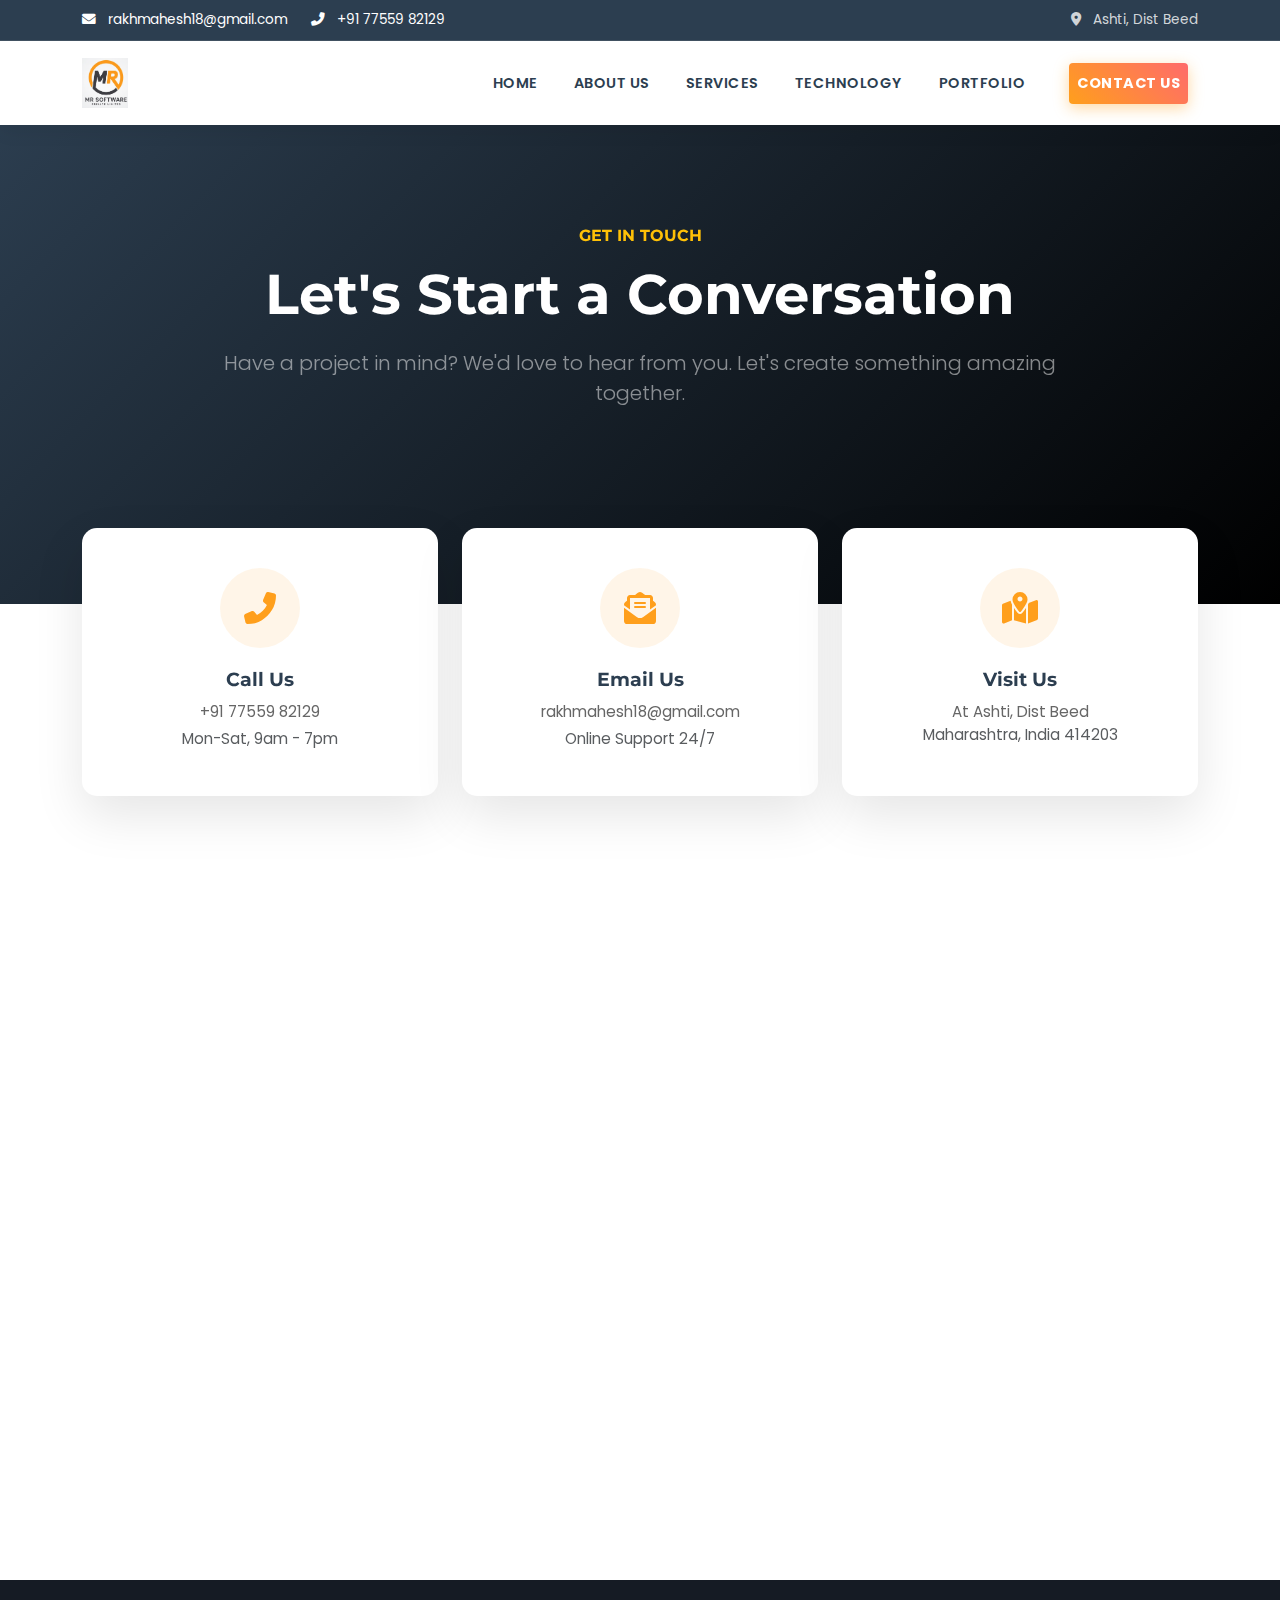
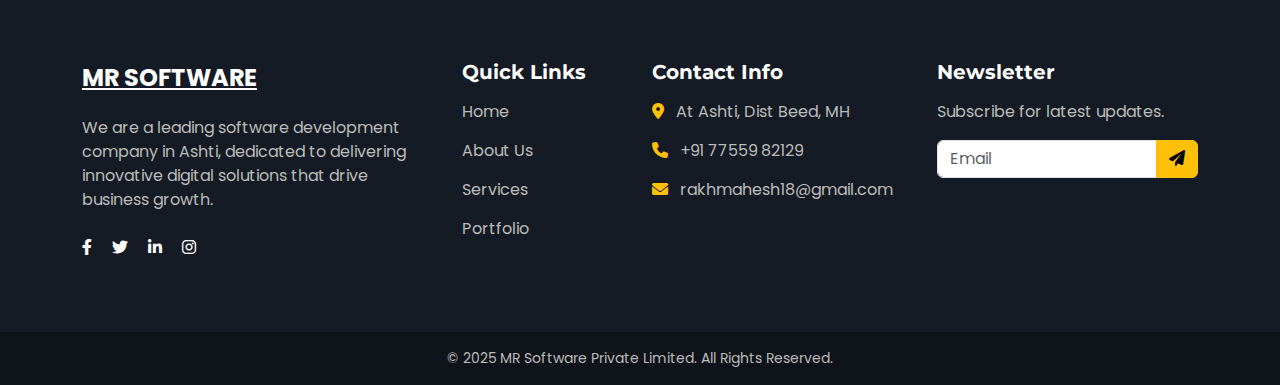
<file: contact.html>
<!DOCTYPE html>
<html lang="en">
<head>
    <meta charset="UTF-8">
    <meta name="viewport" content="width=device-width, initial-scale=1.0">
    <title>Contact | MR Software</title>
    
    <link href="https://cdn.jsdelivr.net/npm/bootstrap@5.3.0/dist/css/bootstrap.min.css" rel="stylesheet">
    <link rel="stylesheet" href="https://cdnjs.cloudflare.com/ajax/libs/font-awesome/6.0.0/css/all.min.css">
    <link href="https://fonts.googleapis.com/css2?family=Montserrat:wght@400;600;700;800&family=Poppins:wght@300;400;600&display=swap" rel="stylesheet">
    <link href="https://unpkg.com/aos@2.3.1/dist/aos.css" rel="stylesheet">
    <link rel="stylesheet" href="style.css">
</head>
<body>

    <div class="header-wrapper">
        <div class="top-info-bar">
            <div class="container d-flex justify-content-between">
                <div>
                    <a href="mailto:rakhmahesh18@gmail.com"><i class="fas fa-envelope me-2"></i> rakhmahesh18@gmail.com</a>
                    <a href="tel:+917755982129"><i class="fas fa-phone-alt me-2"></i> +91 77559 82129</a>
                </div>
                <div class="d-none d-md-block">
                    <span><i class="fas fa-map-marker-alt me-2"></i> Ashti, Dist Beed</span>
                </div>
            </div>
        </div>

        <nav class="navbar navbar-expand-lg">
            <div class="container">
                <a class="navbar-brand" href="index.html">
                    <img src="logo.png" alt="MR Software">
                </a>
                <button class="navbar-toggler" type="button" data-bs-toggle="collapse" data-bs-target="#mainNav">
                    <span class="navbar-toggler-icon"></span>
                </button>
                <div class="collapse navbar-collapse" id="mainNav">
                    <ul class="navbar-nav ms-auto align-items-center">
                        <li class="nav-item"><a class="nav-link" href="index.html">Home</a></li>
                        <li class="nav-item"><a class="nav-link" href="about.html">About Us</a></li>
                        <li class="nav-item"><a class="nav-link" href="services.html">Services</a></li>
                        <li class="nav-item"><a class="nav-link" href="technology.html">Technology</a></li>
                        <li class="nav-item"><a class="nav-link" href="portfolio.html">Portfolio</a></li>
                        <li class="nav-item ms-lg-3">
                            <a href="contact.html" class="nav-link active btn-nav-cta">Contact Us</a>
                        </li>
                    </ul>
                </div>
            </div>
        </nav>
    </div>

    <section class="contact-hero-bg">
        <div class="container" data-aos="fade-down">
            <h6 class="text-warning text-uppercase letter-spacing-2 mb-3">Get in Touch</h6>
            <h1 class="hero-big-title">Let's Start a Conversation</h1>
            <p class="lead text-white-50 w-75 mx-auto">Have a project in mind? We'd love to hear from you. Let's create something amazing together.</p>
        </div>
    </section>

    <div class="floating-cards-container">
        <div class="container">
            <div class="row g-4">
                <div class="col-md-4" data-aos="fade-up" data-aos-delay="100">
                    <div class="info-card-3d">
                        <div class="ic-icon"><i class="fas fa-phone-alt"></i></div>
                        <h4 class="ic-title">Call Us</h4>
                        <p class="ic-text mb-1"><a href="tel:+917755982129">+91 77559 82129</a></p>
                        <p class="ic-text text-muted small">Mon-Sat, 9am - 7pm</p>
                    </div>
                </div>
                <div class="col-md-4" data-aos="fade-up" data-aos-delay="200">
                    <div class="info-card-3d">
                        <div class="ic-icon"><i class="fas fa-envelope-open-text"></i></div>
                        <h4 class="ic-title">Email Us</h4>
                        <p class="ic-text mb-1"><a href="mailto:rakhmahesh18@gmail.com">rakhmahesh18@gmail.com</a></p>
                        <p class="ic-text text-muted small">Online Support 24/7</p>
                    </div>
                </div>
                <div class="col-md-4" data-aos="fade-up" data-aos-delay="300">
                    <div class="info-card-3d">
                        <div class="ic-icon"><i class="fas fa-map-marked-alt"></i></div>
                        <h4 class="ic-title">Visit Us</h4>
                        <p class="ic-text">At Ashti, Dist Beed</p>
                        <p class="ic-text text-muted small">Maharashtra, India 414203</p>
                    </div>
                </div>
            </div>
        </div>
    </div>

    <section class="form-section">
        <div class="container">
            <div class="row g-5 align-items-center">
                
                <div class="col-lg-6" data-aos="fade-right">
                    <div class="modern-form">
                        <h3 class="fw-bold mb-2">Send Message</h3>
                        <p class="text-muted mb-4">Fill out the form and our team will get back to you within 24 hours.</p>
                        
                        <form>
                            <div class="row g-3">
                                <div class="col-md-6">
                                    <div class="form-floating">
                                        <input type="text" class="form-control" id="name" placeholder="Your Name">
                                        <label for="name">Your Name</label>
                                    </div>
                                </div>
                                <div class="col-md-6">
                                    <div class="form-floating">
                                        <input type="email" class="form-control" id="email" placeholder="name@example.com">
                                        <label for="email">Email Address</label>
                                    </div>
                                </div>
                                <div class="col-12">
                                    <div class="form-floating">
                                        <input type="text" class="form-control" id="subject" placeholder="Subject">
                                        <label for="subject">Subject</label>
                                    </div>
                                </div>
                                <div class="col-12">
                                    <div class="form-floating">
                                        <textarea class="form-control" placeholder="Leave a comment here" id="message" style="height: 150px"></textarea>
                                        <label for="message">Your Message</label>
                                    </div>
                                </div>
                                <div class="col-12">
                                    <button type="submit" class="btn btn-submit-pro">Send Message <i class="fas fa-paper-plane ms-2"></i></button>
                                </div>
                            </div>
                        </form>
                    </div>
                </div>

                <div class="col-lg-6" data-aos="fade-left">
                    <div class="map-wrapper">
                        <iframe 
                            src="https://maps.google.com/maps?q=Ashti,+Beed,+Maharashtra&t=&z=13&ie=UTF8&iwloc=&output=embed" 
                            width="100%" 
                            height="510px" 
                            style="border:0;" 
                            allowfullscreen="" 
                            loading="lazy">
                        </iframe>
                        
                        <div class="map-overlay-card">
                            <h6 class="fw-bold mb-1"><i class="fas fa-building text-warning me-2"></i> MR Software HQ</h6>
                            <p class="mb-0 small text-muted">Ashti, Maharashtra</p>
                        </div>
                    </div>
                </div>

            </div>
        </div>
    </section>

    <footer>
        <div class="container pb-5">
            <div class="row">
                <div class="col-lg-4 mb-4">
                    <a href="#" class="footer-logo">MR SOFTWARE</a>
                    <p>We are a leading software development company in Ashti, dedicated to delivering innovative digital solutions that drive business growth.</p>
                    <div class="mt-4">
                        <a href="#" class="text-white me-3"><i class="fab fa-facebook-f"></i></a>
                        <a href="#" class="text-white me-3"><i class="fab fa-twitter"></i></a>
                        <a href="#" class="text-white me-3"><i class="fab fa-linkedin-in"></i></a>
                        <a href="#" class="text-white"><i class="fab fa-instagram"></i></a>
                    </div>
                </div>
                <div class="col-lg-2 col-md-6 mb-4">
                    <h5 class="text-white mb-3">Quick Links</h5>
                    <ul class="list-unstyled footer-links">
                        <li><a href="index.html">Home</a></li>
                        <li><a href="about.html">About Us</a></li>
                        <li><a href="services.html">Services</a></li>
                        <li><a href="portfolio.html">Portfolio</a></li>
                    </ul>
                </div>
                <div class="col-lg-3 col-md-6 mb-4">
                    <h5 class="text-white mb-3">Contact Info</h5>
                    <ul class="list-unstyled footer-links">
                        <li><i class="fas fa-map-marker-alt text-warning me-2"></i> At Ashti, Dist Beed, MH</li>
                        <li><i class="fas fa-phone text-warning me-2"></i> +91 77559 82129</li>
                        <li><i class="fas fa-envelope text-warning me-2"></i> rakhmahesh18@gmail.com</li>
                    </ul>
                </div>
                <div class="col-lg-3 col-md-6 mb-4">
                    <h5 class="text-white mb-3">Newsletter</h5>
                    <p>Subscribe for latest updates.</p>
                    <div class="input-group">
                        <input type="text" class="form-control" placeholder="Email">
                        <button class="btn btn-warning"><i class="fas fa-paper-plane"></i></button>
                    </div>
                </div>
            </div>
        </div>
        <div class="py-3 text-center" style="background: #0f131a;">
            <p class="mb-0 small">© 2025 MR Software Private Limited. All Rights Reserved.</p>
        </div>
    </footer>

    <script src="https://cdn.jsdelivr.net/npm/bootstrap@5.3.0/dist/js/bootstrap.bundle.min.js"></script>
    <script src="https://unpkg.com/aos@2.3.1/dist/aos.js"></script>
    <script>
        AOS.init({ duration: 1000, once: true });
    </script>
</body>
</html>
</file>
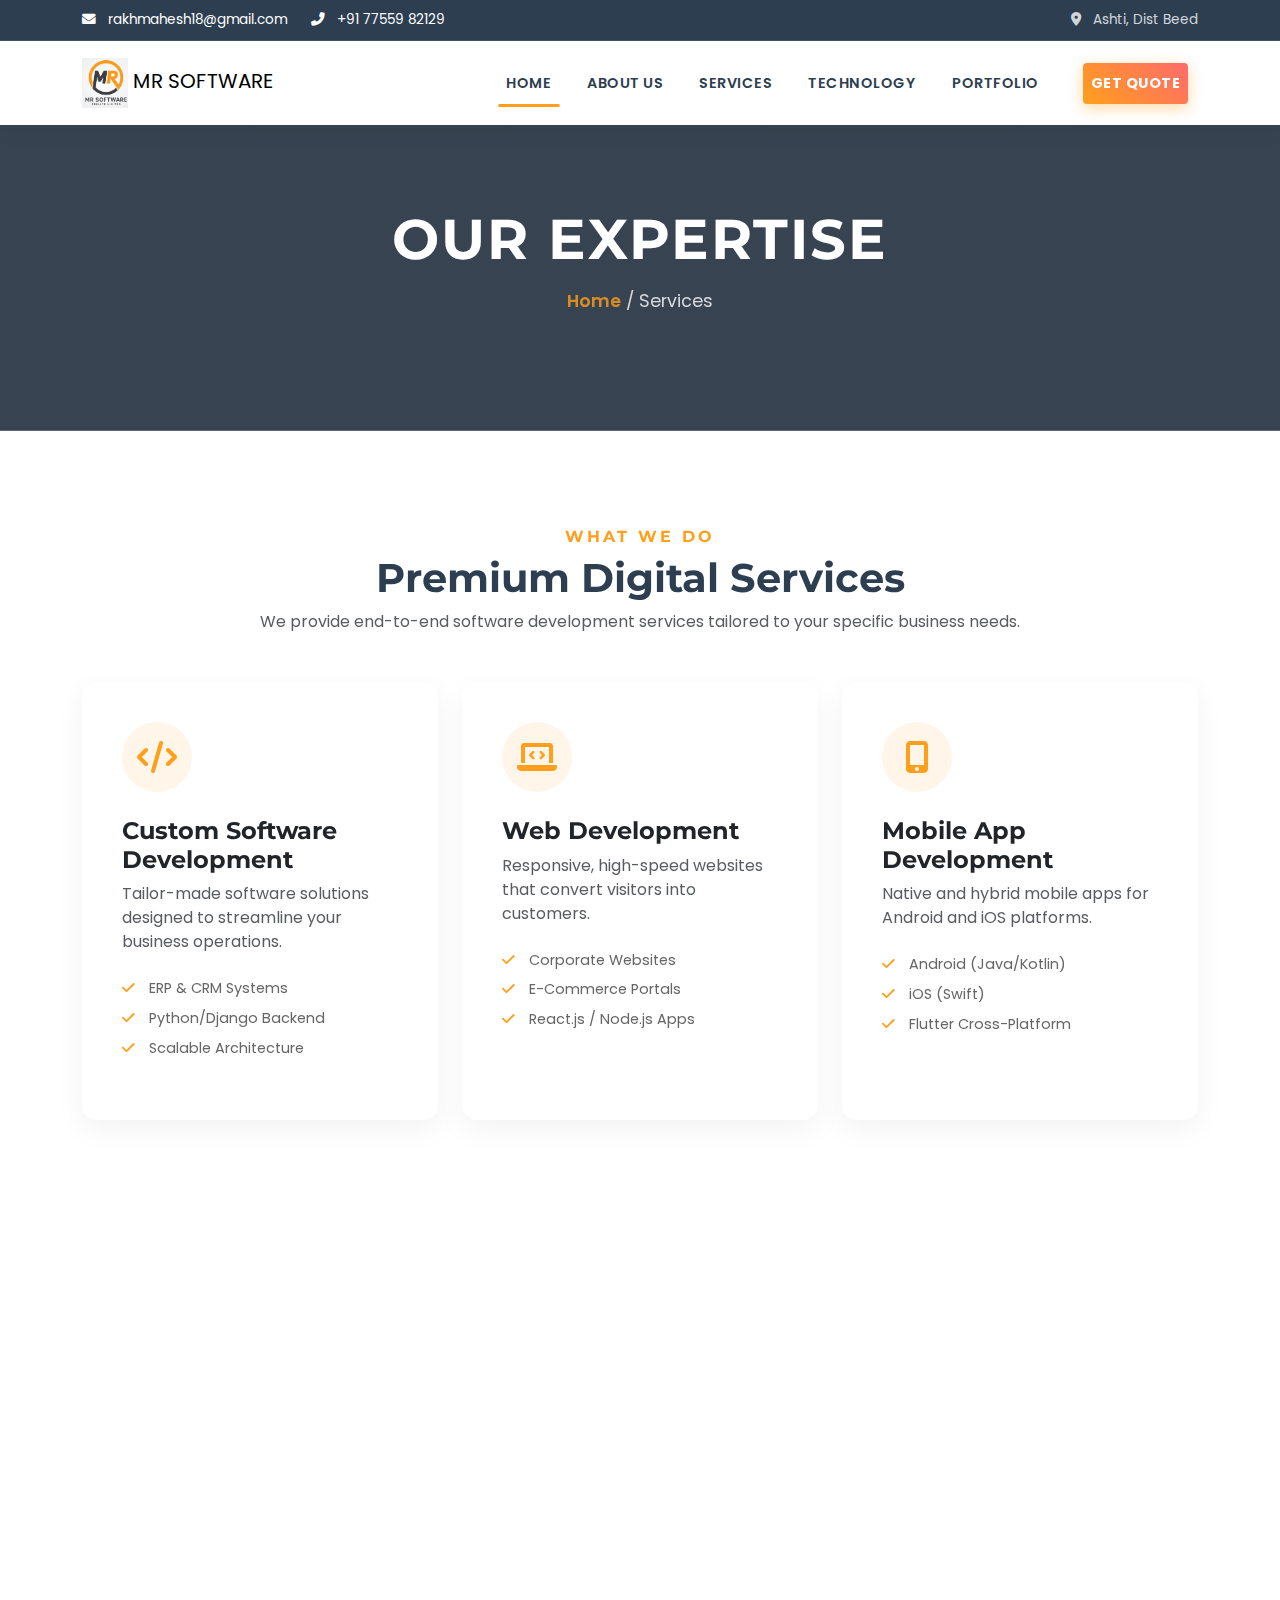
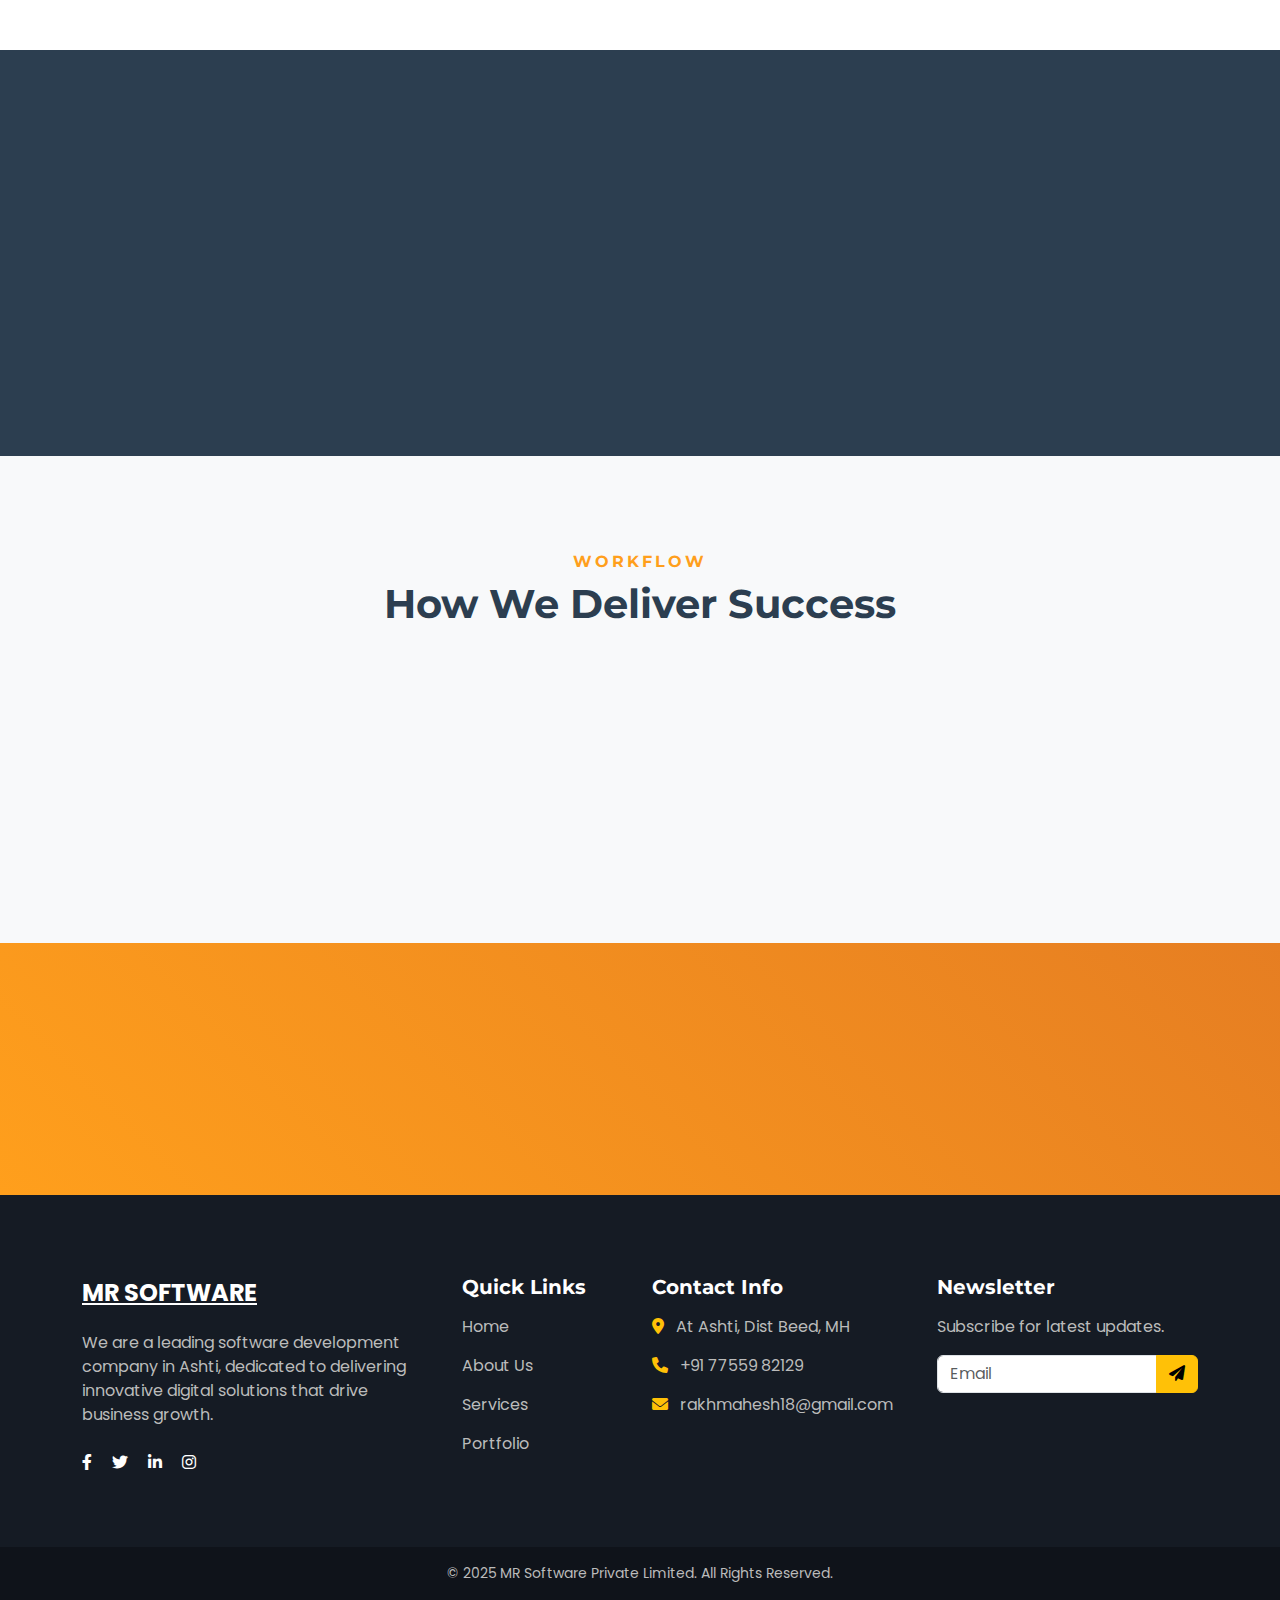
<file: services.html>
<!DOCTYPE html>
<html lang="en">
<head>
    <meta charset="UTF-8">
    <meta name="viewport" content="width=device-width, initial-scale=1.0">
    <title>Our Services | MR Software Private Limited</title>
    
    <link href="https://cdn.jsdelivr.net/npm/bootstrap@5.3.0/dist/css/bootstrap.min.css" rel="stylesheet">
    <link rel="stylesheet" href="https://cdnjs.cloudflare.com/ajax/libs/font-awesome/6.0.0/css/all.min.css">
    <link href="https://fonts.googleapis.com/css2?family=Montserrat:wght@400;600;700;800&family=Poppins:wght@300;400;600&display=swap" rel="stylesheet">
    <link href="https://unpkg.com/aos@2.3.1/dist/aos.css" rel="stylesheet">

    <link rel="stylesheet" href="style.css">
</head>
<body>

    <div class="header-wrapper">
        <div class="top-info-bar">
            <div class="container d-flex justify-content-between">
                <div>
                    <a href="mailto:rakhmahesh18@gmail.com"><i class="fas fa-envelope me-2"></i> rakhmahesh18@gmail.com</a>
                    <a href="tel:+917755982129"><i class="fas fa-phone-alt me-2"></i> +91 77559 82129</a>
                </div>
                <div class="d-none d-md-block">
                    <span><i class="fas fa-map-marker-alt me-2"></i> Ashti, Dist Beed</span>
                </div>
            </div>
        </div>

        <nav class="navbar navbar-expand-lg">
            <div class="container">
                <a class="navbar-brand" href="index.html">
                    <img src="logo.png" alt="MR Software">
                    <span class="brand-text">MR SOFTWARE</span>
                </a>
                <button class="navbar-toggler" type="button" data-bs-toggle="collapse" data-bs-target="#mainNav">
                    <span class="navbar-toggler-icon"></span>
                </button>
                <div class="collapse navbar-collapse" id="mainNav">
                    <ul class="navbar-nav ms-auto align-items-center">
                        <li class="nav-item"><a class="nav-link active" href="index.html">Home</a></li>
                        <li class="nav-item"><a class="nav-link" href="about.html">About Us</a></li>
                        <li class="nav-item"><a class="nav-link" href="services.html">Services</a></li>
                        <li class="nav-item"><a class="nav-link" href="technology.html">Technology</a></li>
                        <li class="nav-item"><a class="nav-link" href="portfolio.html">Portfolio</a></li>
                        <li class="nav-item ms-lg-3">
                            <a href="contact.html" class="nav-link btn-nav-cta">Get Quote</a>
                        </li>
                    </ul>
                </div>
            </div>
        </nav>
    </div>
    <section class="service-hero">
        <div class="container" data-aos="fade-up">
            <h1 class="page-title">Our Expertise</h1>
            <p class="breadcrumb-custom"><a href="index.html">Home</a> / Services</p>
        </div>
    </section>

    <section class="py-5">
        <div class="container py-5">
            <div class="text-center mb-5 section-header" data-aos="fade-up">
                <h6>What We Do</h6>
                <h2>Premium Digital Services</h2>
                <p class="text-muted w-75 mx-auto">We provide end-to-end software development services tailored to your specific business needs.</p>
            </div>

            <div class="row g-4">
                
                <div class="col-lg-4 col-md-6" data-aos="fade-up" data-aos-delay="100">
                    <div class="service-detail-card">
                        <div class="s-icon"><i class="fas fa-code"></i></div>
                        <h4>Custom Software Development</h4>
                        <p class="text-muted mb-4">Tailor-made software solutions designed to streamline your business operations.</p>
                        <ul class="list-unstyled s-features">
                            <li><i class="fas fa-check"></i> ERP & CRM Systems</li>
                            <li><i class="fas fa-check"></i> Python/Django Backend</li>
                            <li><i class="fas fa-check"></i> Scalable Architecture</li>
                        </ul>
                    </div>
                </div>

                <div class="col-lg-4 col-md-6" data-aos="fade-up" data-aos-delay="200">
                    <div class="service-detail-card">
                        <div class="s-icon"><i class="fas fa-laptop-code"></i></div>
                        <h4>Web Development</h4>
                        <p class="text-muted mb-4">Responsive, high-speed websites that convert visitors into customers.</p>
                        <ul class="list-unstyled s-features">
                            <li><i class="fas fa-check"></i> Corporate Websites</li>
                            <li><i class="fas fa-check"></i> E-Commerce Portals</li>
                            <li><i class="fas fa-check"></i> React.js / Node.js Apps</li>
                        </ul>
                    </div>
                </div>

                <div class="col-lg-4 col-md-6" data-aos="fade-up" data-aos-delay="300">
                    <div class="service-detail-card">
                        <div class="s-icon"><i class="fas fa-mobile-alt"></i></div>
                        <h4>Mobile App Development</h4>
                        <p class="text-muted mb-4">Native and hybrid mobile apps for Android and iOS platforms.</p>
                        <ul class="list-unstyled s-features">
                            <li><i class="fas fa-check"></i> Android (Java/Kotlin)</li>
                            <li><i class="fas fa-check"></i> iOS (Swift)</li>
                            <li><i class="fas fa-check"></i> Flutter Cross-Platform</li>
                        </ul>
                    </div>
                </div>

                <div class="col-lg-4 col-md-6" data-aos="fade-up" data-aos-delay="400">
                    <div class="service-detail-card">
                        <div class="s-icon"><i class="fas fa-bullhorn"></i></div>
                        <h4>Digital Marketing</h4>
                        <p class="text-muted mb-4">Strategic marketing campaigns to boost your brand visibility online.</p>
                        <ul class="list-unstyled s-features">
                            <li><i class="fas fa-check"></i> SEO Optimization</li>
                            <li><i class="fas fa-check"></i> Social Media Management</li>
                            <li><i class="fas fa-check"></i> Google Ads</li>
                        </ul>
                    </div>
                </div>

                <div class="col-lg-4 col-md-6" data-aos="fade-up" data-aos-delay="500">
                    <div class="service-detail-card">
                        <div class="s-icon"><i class="fas fa-server"></i></div>
                        <h4>Cloud & DevOps</h4>
                        <p class="text-muted mb-4">Secure cloud hosting and infrastructure management.</p>
                        <ul class="list-unstyled s-features">
                            <li><i class="fas fa-check"></i> AWS / Azure Setup</li>
                            <li><i class="fas fa-check"></i> Database Management</li>
                            <li><i class="fas fa-check"></i> CI/CD Pipelines</li>
                        </ul>
                    </div>
                </div>

                <div class="col-lg-4 col-md-6" data-aos="fade-up" data-aos-delay="600">
                    <div class="service-detail-card">
                        <div class="s-icon"><i class="fas fa-paint-brush"></i></div>
                        <h4>UI/UX Design</h4>
                        <p class="text-muted mb-4">Creating intuitive and beautiful interfaces for maximum user engagement.</p>
                        <ul class="list-unstyled s-features">
                            <li><i class="fas fa-check"></i> Wireframing & Prototyping</li>
                            <li><i class="fas fa-check"></i> Mobile App Design</li>
                            <li><i class="fas fa-check"></i> User Research</li>
                        </ul>
                    </div>
                </div>

            </div>
        </div>
    </section>

    <section class="industries-section py-5">
        <div class="container py-4">
            <div class="text-center mb-5" data-aos="fade-up">
                <h6 class="text-warning text-uppercase fw-bold letter-spacing-2">Versatility</h6>
                <h2 class="fw-bold">Industries We Serve</h2>
            </div>
            
            <div class="row g-4 justify-content-center">
                <div class="col-6 col-md-3" data-aos="zoom-in">
                    <div class="ind-box">
                        <i class="fas fa-hospital ind-icon"></i>
                        <h5>Healthcare</h5>
                    </div>
                </div>
                <div class="col-6 col-md-3" data-aos="zoom-in" data-aos-delay="100">
                    <div class="ind-box">
                        <i class="fas fa-graduation-cap ind-icon"></i>
                        <h5>Education</h5>
                    </div>
                </div>
                <div class="col-6 col-md-3" data-aos="zoom-in" data-aos-delay="200">
                    <div class="ind-box">
                        <i class="fas fa-shopping-bag ind-icon"></i>
                        <h5>E-Commerce</h5>
                    </div>
                </div>
                <div class="col-6 col-md-3" data-aos="zoom-in" data-aos-delay="300">
                    <div class="ind-box">
                        <i class="fas fa-building ind-icon"></i>
                        <h5>Real Estate</h5>
                    </div>
                </div>
            </div>
        </div>
    </section>

    <section class="py-5 bg-light">
        <div class="container py-5">
            <div class="text-center mb-5 section-header">
                <h6>Workflow</h6>
                <h2>How We Deliver Success</h2>
            </div>

            <div class="row process-wrapper">
                <div class="col-md-3 process-step" data-aos="fade-up">
                    <span class="step-count">01</span>
                    <div class="process-content">
                        <h5>Discover</h5>
                        <p class="text-muted small">We analyze your requirements and understand your business goals.</p>
                    </div>
                </div>
                <div class="col-md-3 process-step" data-aos="fade-up" data-aos-delay="100">
                    <span class="step-count">02</span>
                    <div class="process-content">
                        <h5>Design</h5>
                        <p class="text-muted small">We create visual prototypes and architectural blueprints.</p>
                    </div>
                </div>
                <div class="col-md-3 process-step" data-aos="fade-up" data-aos-delay="200">
                    <span class="step-count">03</span>
                    <div class="process-content">
                        <h5>Develop</h5>
                        <p class="text-muted small">Our experts code the solution using the latest technologies.</p>
                    </div>
                </div>
                <div class="col-md-3 process-step" data-aos="fade-up" data-aos-delay="300">
                    <span class="step-count">04</span>
                    <div class="process-content">
                        <h5>Deploy</h5>
                        <p class="text-muted small">We launch your product and provide ongoing support.</p>
                    </div>
                </div>
            </div>
        </div>
    </section>

    <section class="py-5" style="background: linear-gradient(45deg, #ff9f1c, #e67e22); color: white;">
        <div class="container text-center" data-aos="zoom-in">
            <h2 class="fw-bold mb-3">Have a Project in Mind?</h2>
            <p class="lead mb-4">Let's discuss how we can help your business grow with technology.</p>
            <a href="index.html#contact" class="btn btn-light btn-lg px-5 text-warning fw-bold">Get a Free Quote</a>
        </div>
    </section>

    <footer>
        <div class="container pb-5">
            <div class="row">
                <div class="col-lg-4 mb-4">
                    <a href="#" class="footer-logo">MR SOFTWARE</a>
                    <p>We are a leading software development company in Ashti, dedicated to delivering innovative digital solutions that drive business growth.</p>
                    <div class="mt-4">
                        <a href="#" class="text-white me-3"><i class="fab fa-facebook-f"></i></a>
                        <a href="#" class="text-white me-3"><i class="fab fa-twitter"></i></a>
                        <a href="#" class="text-white me-3"><i class="fab fa-linkedin-in"></i></a>
                        <a href="#" class="text-white"><i class="fab fa-instagram"></i></a>
                    </div>
                </div>
                <div class="col-lg-2 col-md-6 mb-4">
                    <h5 class="text-white mb-3">Quick Links</h5>
                    <ul class="list-unstyled footer-links">
                        <li><a href="index.html">Home</a></li>
                        <li><a href="about.html">About Us</a></li>
                        <li><a href="services.html">Services</a></li>
                        <li><a href="index.html#portfolio">Portfolio</a></li>
                    </ul>
                </div>
                <div class="col-lg-3 col-md-6 mb-4">
                    <h5 class="text-white mb-3">Contact Info</h5>
                    <ul class="list-unstyled footer-links">
                        <li><i class="fas fa-map-marker-alt text-warning me-2"></i> At Ashti, Dist Beed, MH</li>
                        <li><i class="fas fa-phone text-warning me-2"></i> +91 77559 82129</li>
                        <li><i class="fas fa-envelope text-warning me-2"></i> rakhmahesh18@gmail.com</li>
                    </ul>
                </div>
                <div class="col-lg-3 col-md-6 mb-4">
                    <h5 class="text-white mb-3">Newsletter</h5>
                    <p>Subscribe for latest updates.</p>
                    <div class="input-group">
                        <input type="text" class="form-control" placeholder="Email">
                        <button class="btn btn-warning"><i class="fas fa-paper-plane"></i></button>
                    </div>
                </div>
            </div>
        </div>
        <div class="py-3 text-center" style="background: #0f131a;">
            <p class="mb-0 small">&copy; 2025 MR Software Private Limited. All Rights Reserved.</p>
        </div>
    </footer>

    <script src="https://cdn.jsdelivr.net/npm/bootstrap@5.3.0/dist/js/bootstrap.bundle.min.js"></script>
    <script src="https://unpkg.com/aos@2.3.1/dist/aos.js"></script>
    <script>
        AOS.init({ duration: 1000, once: true });
    </script>
</body>
</html>
</file>
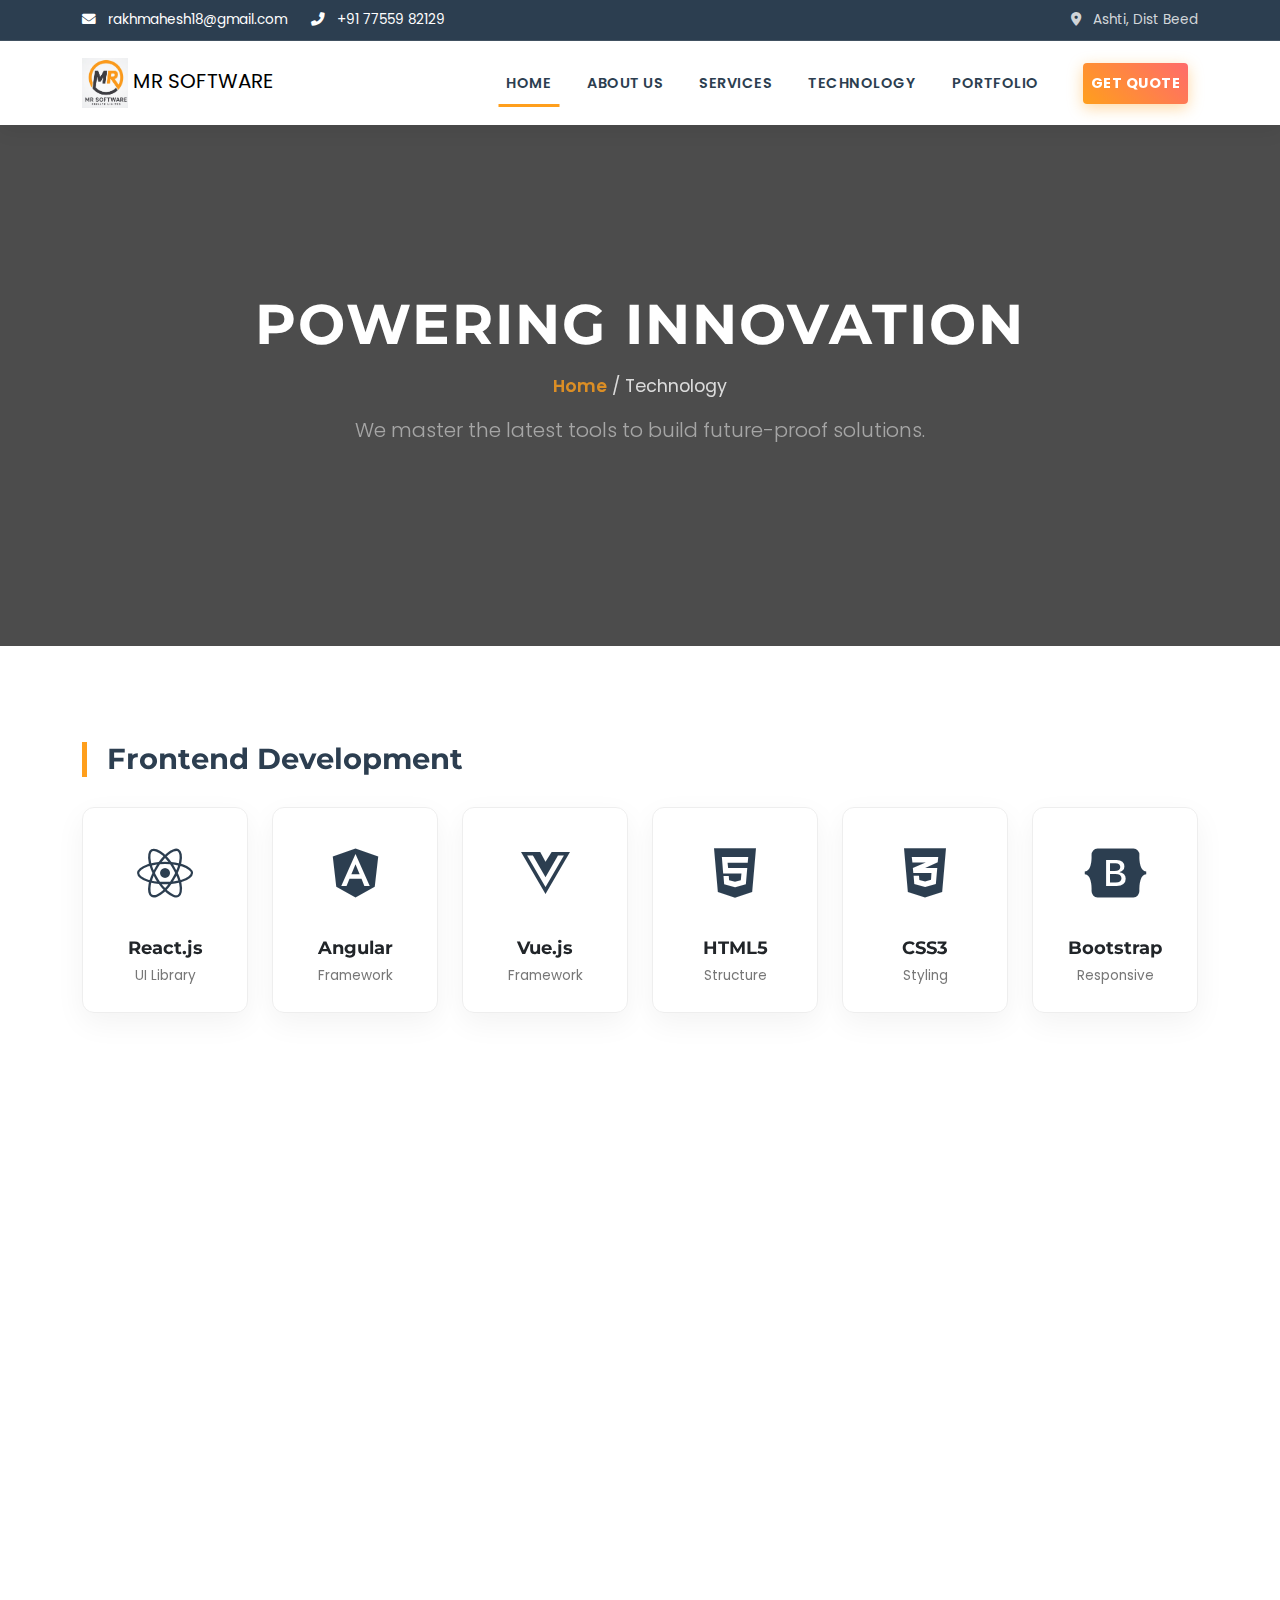
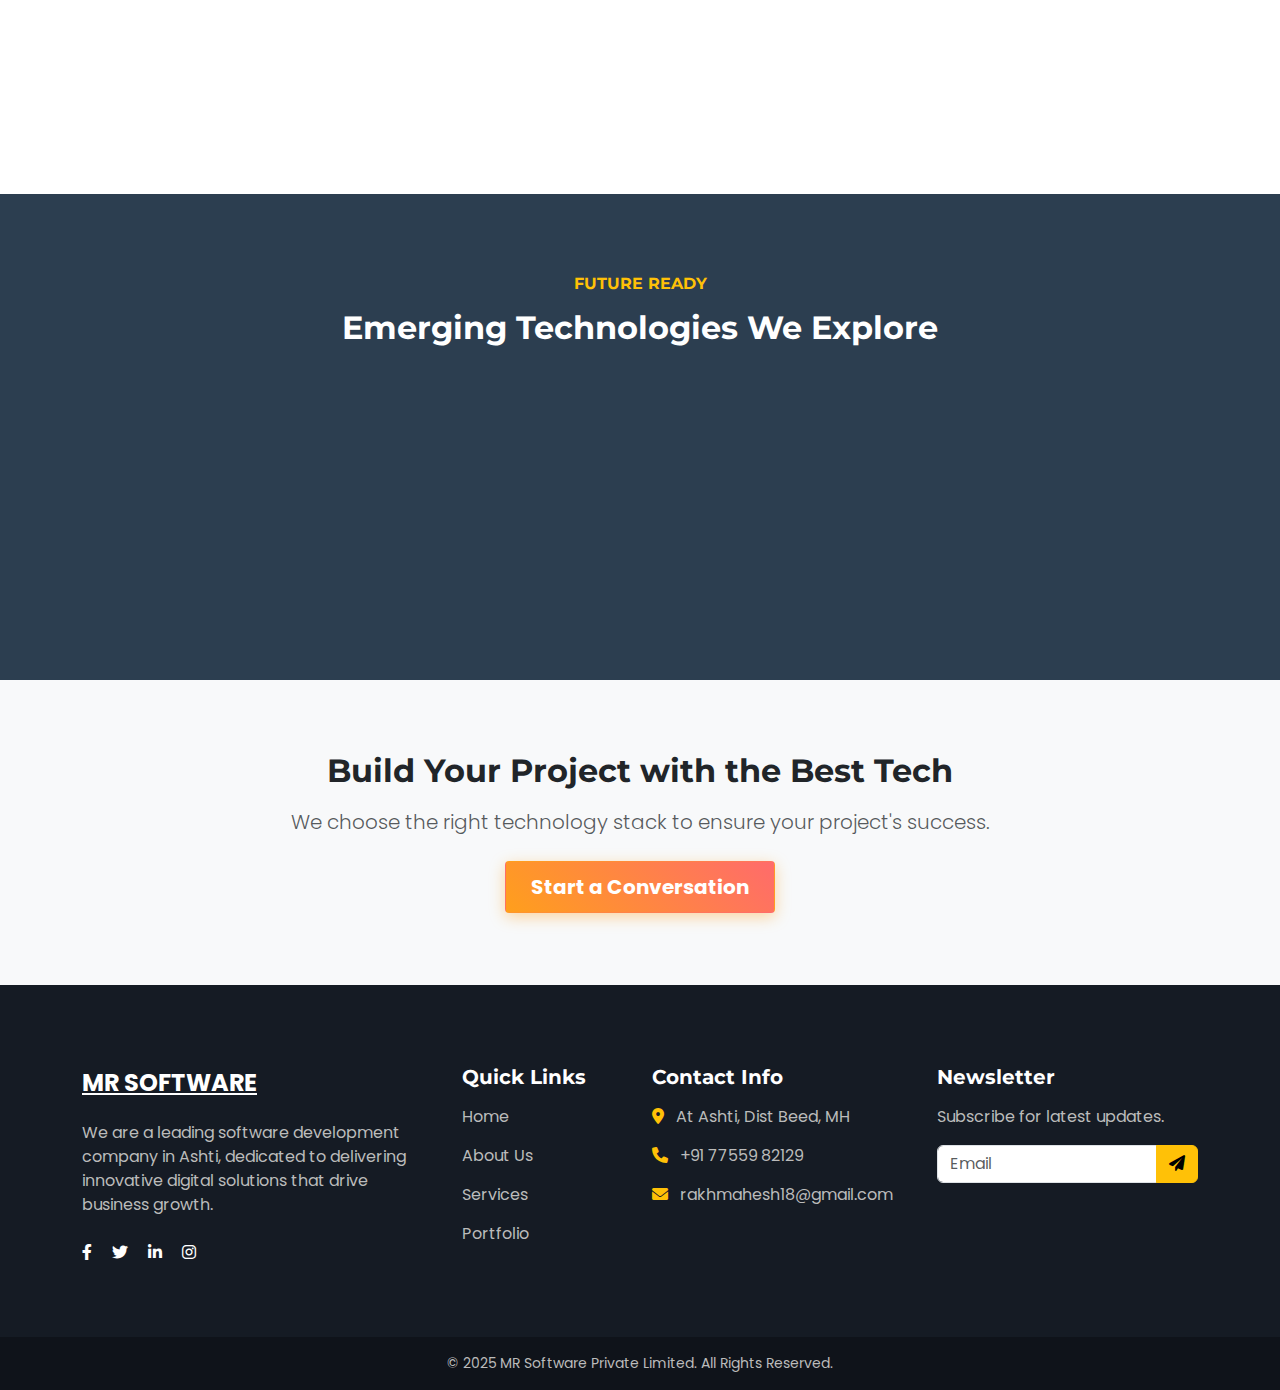
<file: technology.html>
<!DOCTYPE html>
<html lang="en">
<head>
    <meta charset="UTF-8">
    <meta name="viewport" content="width=device-width, initial-scale=1.0">
    <title>Technology Stack | MR Software Private Limited</title>
    
    <link href="https://cdn.jsdelivr.net/npm/bootstrap@5.3.0/dist/css/bootstrap.min.css" rel="stylesheet">
    <link rel="stylesheet" href="https://cdnjs.cloudflare.com/ajax/libs/font-awesome/6.0.0/css/all.min.css">
    <link href="https://fonts.googleapis.com/css2?family=Montserrat:wght@400;600;700;800&family=Poppins:wght@300;400;600&display=swap" rel="stylesheet">
    <link href="https://unpkg.com/aos@2.3.1/dist/aos.css" rel="stylesheet">

    <link rel="stylesheet" href="style.css">
</head>
<body>

    <div class="header-wrapper">
        <div class="top-info-bar">
            <div class="container d-flex justify-content-between">
                <div>
                    <a href="mailto:rakhmahesh18@gmail.com"><i class="fas fa-envelope me-2"></i> rakhmahesh18@gmail.com</a>
                    <a href="tel:+917755982129"><i class="fas fa-phone-alt me-2"></i> +91 77559 82129</a>
                </div>
                <div class="d-none d-md-block">
                    <span><i class="fas fa-map-marker-alt me-2"></i> Ashti, Dist Beed</span>
                </div>
            </div>
        </div>

        <nav class="navbar navbar-expand-lg">
            <div class="container">
                <a class="navbar-brand" href="index.html">
                    <img src="logo.png" alt="MR Software">
                    <span class="brand-text">MR SOFTWARE</span>
                </a>
                <button class="navbar-toggler" type="button" data-bs-toggle="collapse" data-bs-target="#mainNav">
                    <span class="navbar-toggler-icon"></span>
                </button>
                <div class="collapse navbar-collapse" id="mainNav">
                    <ul class="navbar-nav ms-auto align-items-center">
                        <li class="nav-item"><a class="nav-link active" href="index.html">Home</a></li>
                        <li class="nav-item"><a class="nav-link" href="about.html">About Us</a></li>
                        <li class="nav-item"><a class="nav-link" href="services.html">Services</a></li>
                        <li class="nav-item"><a class="nav-link" href="technology.html">Technology</a></li>
                        <li class="nav-item"><a class="nav-link" href="portfolio.html">Portfolio</a></li>
                        <li class="nav-item ms-lg-3">
                            <a href="contact.html" class="nav-link btn-nav-cta">Get Quote</a>
                        </li>
                    </ul>
                </div>
            </div>
        </nav>
    </div>

    <section class="tech-hero">
        <div class="container" data-aos="zoom-in">
            <h1 class="page-title">Powering Innovation</h1>
            <p class="breadcrumb-custom"><a href="index.html">Home</a> / Technology</p>
            <p class="lead mt-3 text-white-50">We master the latest tools to build future-proof solutions.</p>
        </div>
    </section>

    <section class="py-5">
        <div class="container py-5">
            
            <div class="mb-5" data-aos="fade-up">
                <h3 class="tech-category-title">Frontend Development</h3>
                <div class="row g-4">
                    <div class="col-6 col-md-3 col-lg-2">
                        <div class="tech-card-pro">
                            <div class="tech-logo"><i class="fab fa-react"></i></div>
                            <h5>React.js</h5>
                            <span>UI Library</span>
                        </div>
                    </div>
                    <div class="col-6 col-md-3 col-lg-2">
                        <div class="tech-card-pro">
                            <div class="tech-logo"><i class="fab fa-angular"></i></div>
                            <h5>Angular</h5>
                            <span>Framework</span>
                        </div>
                    </div>
                    <div class="col-6 col-md-3 col-lg-2">
                        <div class="tech-card-pro">
                            <div class="tech-logo"><i class="fab fa-vuejs"></i></div>
                            <h5>Vue.js</h5>
                            <span>Framework</span>
                        </div>
                    </div>
                    <div class="col-6 col-md-3 col-lg-2">
                        <div class="tech-card-pro">
                            <div class="tech-logo"><i class="fab fa-html5"></i></div>
                            <h5>HTML5</h5>
                            <span>Structure</span>
                        </div>
                    </div>
                    <div class="col-6 col-md-3 col-lg-2">
                        <div class="tech-card-pro">
                            <div class="tech-logo"><i class="fab fa-css3-alt"></i></div>
                            <h5>CSS3</h5>
                            <span>Styling</span>
                        </div>
                    </div>
                    <div class="col-6 col-md-3 col-lg-2">
                        <div class="tech-card-pro">
                            <div class="tech-logo"><i class="fab fa-bootstrap"></i></div>
                            <h5>Bootstrap</h5>
                            <span>Responsive</span>
                        </div>
                    </div>
                </div>
            </div>

            <div class="mb-5" data-aos="fade-up">
                <h3 class="tech-category-title">Backend & Database</h3>
                <div class="row g-4">
                    <div class="col-6 col-md-3 col-lg-2">
                        <div class="tech-card-pro">
                            <div class="tech-logo"><i class="fab fa-python"></i></div>
                            <h5>Python</h5>
                            <span>Django/Flask</span>
                        </div>
                    </div>
                    <div class="col-6 col-md-3 col-lg-2">
                        <div class="tech-card-pro">
                            <div class="tech-logo"><i class="fab fa-node-js"></i></div>
                            <h5>Node.js</h5>
                            <span>Runtime</span>
                        </div>
                    </div>
                    <div class="col-6 col-md-3 col-lg-2">
                        <div class="tech-card-pro">
                            <div class="tech-logo"><i class="fab fa-php"></i></div>
                            <h5>PHP</h5>
                            <span>Laravel</span>
                        </div>
                    </div>
                    <div class="col-6 col-md-3 col-lg-2">
                        <div class="tech-card-pro">
                            <div class="tech-logo"><i class="fas fa-database"></i></div>
                            <h5>MySQL</h5>
                            <span>RDBMS</span>
                        </div>
                    </div>
                    <div class="col-6 col-md-3 col-lg-2">
                        <div class="tech-card-pro">
                            <div class="tech-logo"><i class="fas fa-leaf"></i></div>
                            <h5>MongoDB</h5>
                            <span>NoSQL</span>
                        </div>
                    </div>
                    <div class="col-6 col-md-3 col-lg-2">
                        <div class="tech-card-pro">
                            <div class="tech-logo"><i class="fas fa-server"></i></div>
                            <h5>PostgreSQL</h5>
                            <span>Advanced SQL</span>
                        </div>
                    </div>
                </div>
            </div>

            <div class="mb-5" data-aos="fade-up">
                <h3 class="tech-category-title">Mobile & Cloud</h3>
                <div class="row g-4">
                    <div class="col-6 col-md-3 col-lg-2">
                        <div class="tech-card-pro">
                            <div class="tech-logo"><i class="fab fa-android"></i></div>
                            <h5>Android</h5>
                            <span>Kotlin/Java</span>
                        </div>
                    </div>
                    <div class="col-6 col-md-3 col-lg-2">
                        <div class="tech-card-pro">
                            <div class="tech-logo"><i class="fab fa-apple"></i></div>
                            <h5>iOS</h5>
                            <span>Swift</span>
                        </div>
                    </div>
                    <div class="col-6 col-md-3 col-lg-2">
                        <div class="tech-card-pro">
                            <div class="tech-logo"><i class="fas fa-mobile-alt"></i></div>
                            <h5>Flutter</h5>
                            <span>Cross-Platform</span>
                        </div>
                    </div>
                    <div class="col-6 col-md-3 col-lg-2">
                        <div class="tech-card-pro">
                            <div class="tech-logo"><i class="fab fa-aws"></i></div>
                            <h5>AWS</h5>
                            <span>Cloud</span>
                        </div>
                    </div>
                    <div class="col-6 col-md-3 col-lg-2">
                        <div class="tech-card-pro">
                            <div class="tech-logo"><i class="fab fa-google"></i></div>
                            <h5>Firebase</h5>
                            <span>Backend</span>
                        </div>
                    </div>
                    <div class="col-6 col-md-3 col-lg-2">
                        <div class="tech-card-pro">
                            <div class="tech-logo"><i class="fab fa-docker"></i></div>
                            <h5>Docker</h5>
                            <span>DevOps</span>
                        </div>
                    </div>
                </div>
            </div>

        </div>
    </section>

    <section class="innovation-strip">
        <div class="container text-center">
            <h6 class="text-warning text-uppercase mb-3">Future Ready</h6>
            <h2 class="mb-5">Emerging Technologies We Explore</h2>
            
            <div class="row g-4 justify-content-center">
                <div class="col-md-4">
                    <div class="inn-box" data-aos="zoom-in">
                        <i class="fas fa-brain fa-3x text-warning mb-3"></i>
                        <h4>AI & ML</h4>
                        <p class="text-white-50 small mb-0">Integrating Artificial Intelligence for smarter business automation.</p>
                    </div>
                </div>
                <div class="col-md-4">
                    <div class="inn-box" data-aos="zoom-in" data-aos-delay="100">
                        <i class="fas fa-link fa-3x text-warning mb-3"></i>
                        <h4>Blockchain</h4>
                        <p class="text-white-50 small mb-0">Secure, decentralized solutions for finance and supply chain.</p>
                    </div>
                </div>
                <div class="col-md-4">
                    <div class="inn-box" data-aos="zoom-in" data-aos-delay="200">
                        <i class="fas fa-wifi fa-3x text-warning mb-3"></i>
                        <h4>IoT</h4>
                        <p class="text-white-50 small mb-0">Connecting devices to create smart ecosystems.</p>
                    </div>
                </div>
            </div>
        </div>
    </section>

    <section class="py-5 bg-light">
        <div class="container py-4 text-center">
            <h2 class="fw-bold mb-3">Build Your Project with the Best Tech</h2>
            <p class="lead text-muted mb-4">We choose the right technology stack to ensure your project's success.</p>
            <a href="index.html#contact" class="btn btn-nav-cta btn-lg">Start a Conversation</a>
        </div>
    </section>

    <footer>
        <div class="container pb-5">
            <div class="row">
                <div class="col-lg-4 mb-4">
                    <a href="#" class="footer-logo">MR SOFTWARE</a>
                    <p>We are a leading software development company in Ashti, dedicated to delivering innovative digital solutions that drive business growth.</p>
                    <div class="mt-4">
                        <a href="#" class="text-white me-3"><i class="fab fa-facebook-f"></i></a>
                        <a href="#" class="text-white me-3"><i class="fab fa-twitter"></i></a>
                        <a href="#" class="text-white me-3"><i class="fab fa-linkedin-in"></i></a>
                        <a href="#" class="text-white"><i class="fab fa-instagram"></i></a>
                    </div>
                </div>
                <div class="col-lg-2 col-md-6 mb-4">
                    <h5 class="text-white mb-3">Quick Links</h5>
                    <ul class="list-unstyled footer-links">
                        <li><a href="index.html">Home</a></li>
                        <li><a href="about.html">About Us</a></li>
                        <li><a href="services.html">Services</a></li>
                        <li><a href="index.html#portfolio">Portfolio</a></li>
                    </ul>
                </div>
                <div class="col-lg-3 col-md-6 mb-4">
                    <h5 class="text-white mb-3">Contact Info</h5>
                    <ul class="list-unstyled footer-links">
                        <li><i class="fas fa-map-marker-alt text-warning me-2"></i> At Ashti, Dist Beed, MH</li>
                        <li><i class="fas fa-phone text-warning me-2"></i> +91 77559 82129</li>
                        <li><i class="fas fa-envelope text-warning me-2"></i> rakhmahesh18@gmail.com</li>
                    </ul>
                </div>
                <div class="col-lg-3 col-md-6 mb-4">
                    <h5 class="text-white mb-3">Newsletter</h5>
                    <p>Subscribe for latest updates.</p>
                    <div class="input-group">
                        <input type="text" class="form-control" placeholder="Email">
                        <button class="btn btn-warning"><i class="fas fa-paper-plane"></i></button>
                    </div>
                </div>
            </div>
        </div>
        <div class="py-3 text-center" style="background: #0f131a;">
            <p class="mb-0 small">&copy; 2025 MR Software Private Limited. All Rights Reserved.</p>
        </div>
    </footer>

    <script src="https://cdn.jsdelivr.net/npm/bootstrap@5.3.0/dist/js/bootstrap.bundle.min.js"></script>
    <script src="https://unpkg.com/aos@2.3.1/dist/aos.js"></script>
    <script>
        AOS.init({ duration: 1000, once: true });
    </script>
</body>
</html>
</file>
<file: style.css>
:root {
            --brand-orange: #ff9f1c; 
            --brand-dark: #2c3e50;   
            --brand-blue: #341f97;
            --brand-light: #f8f9fa;
        }

        body {
            font-family: 'Poppins', sans-serif;
            overflow-x: hidden;
            background-color: #fff;
            padding-top: 106px; 
        }

        h1, h2, h3, h4, h5, h6 {
            font-family: 'Montserrat', sans-serif;
            font-weight: 700;
        }

        /* --- 1. HEADER WRAPPER --- */
        .header-wrapper {
            position: fixed;
            top: 0;
            left: 0;
            width: 100%;
            z-index: 1030;
            box-shadow: 0 4px 20px rgba(0,0,0,0.08);
        }

        /* Top Bar */
        .top-info-bar {
            background: var(--brand-dark);
            color: rgba(255,255,255,0.8);
            padding: 10px 0;
            font-size: 0.85rem;
            border-bottom: 1px solid rgba(255,255,255,0.1);
        }
        .top-info-bar a {
            color: white;
            text-decoration: none;
            margin-right: 20px;
            transition: 0.3s;
        }
        .top-info-bar a:hover { color: var(--brand-orange); }

        /* Navbar */
        .navbar {
            background: #fff;
            padding: 12px 0;
        }
        .navbar-brand img {
            height: 50px; 
            width: auto;
        }
        .nav-link {
            color: var(--brand-dark) !important;
            font-weight: 600;
            margin: 0 10px;
            font-size: 0.9rem;
            text-transform: uppercase;
            position: relative;
            letter-spacing: 0.5px;
        }
        .nav-link::before {
            content: '';
            position: absolute;
            width: 0;
            height: 3px;
            bottom: -5px;
            left: 50%;
            background-color: var(--brand-orange);
            transition: all 0.3s ease;
            transform: translateX(-50%);
        }
        .nav-link:hover::before { width: 100%; }
        
        /* Pulse Button */
        .btn-nav-cta {
            background: linear-gradient(45deg, #ff9f1c, #ff6b6b);
            color: white !important;
            padding: 10px 25px;
            border-radius: 4px;
            font-weight: 700;
            box-shadow: 0 4px 15px rgba(255, 159, 28, 0.4);
            transition: 0.3s;
            animation: pulse-orange 2s infinite;
        }
        .btn-nav-cta:hover {
            transform: translateY(-2px);
            background: linear-gradient(45deg, #ff6b6b, #ff9f1c);
            box-shadow: 0 6px 20px rgba(255, 159, 28, 0.6);
        }
        .btn-nav-cta::before { display: none; } 

        @keyframes pulse-orange {
            0% { box-shadow: 0 0 0 0 rgba(255, 159, 28, 0.7); }
            70% { box-shadow: 0 0 0 10px rgba(255, 159, 28, 0); }
            100% { box-shadow: 0 0 0 0 rgba(255, 159, 28, 0); }
        }

        /* --- HERO SLIDER --- */
        .carousel-item {
            height: 90vh; 
            background: #000;
        }
        .carousel-item img {
            object-fit: cover;
            height: 100%;
            width: 100%;
            opacity: 0.5;
            animation: zoomEffect 20s linear infinite;
        }
        @keyframes zoomEffect {
            0% { transform: scale(1); }
            50% { transform: scale(1.1); }
            100% { transform: scale(1); }
        }
        .hero-content {
            position: absolute;
            top: 50%;
            left: 50%;
            transform: translate(-50%, -50%);
            text-align: center;
            width: 80%;
            color: white;
            z-index: 2;
        }
        .hero-title {
            font-size: 4rem;
            font-weight: 800;
            text-transform: uppercase;
            letter-spacing: 2px;
            margin-bottom: 20px;
            text-shadow: 0 5px 15px rgba(0,0,0,0.5);
        }
        .hero-title span { color: var(--brand-orange); }
        .hero-desc {
            font-size: 1.2rem;
            margin-bottom: 40px;
            font-weight: 300;
            opacity: 0.9;
        }

        /* --- WAVE SEPARATOR --- */
        .wave-separator {
            position: relative;
            margin-top: -100px;
            z-index: 5;
        }
        .wave-separator svg {
            fill: #fff;
            width: 100%;
            height: 100px;
        }

        /* --- SERVICES SECTION --- */
        .section-header { text-align: center; margin-bottom: 60px; }
        .section-header h6 { color: var(--brand-orange); letter-spacing: 3px; text-transform: uppercase; }
        .section-header h2 { font-size: 2.5rem; color: var(--brand-dark); }
        
        .service-box {
            background: white;
            border-radius: 10px;
            padding: 40px 30px;
            box-shadow: 0 10px 40px rgba(0,0,0,0.05);
            transition: all 0.4s ease;
            position: relative;
            overflow: hidden;
            border-bottom: 3px solid transparent;
            height: 100%;
        }
        .service-box:hover {
            transform: translateY(-10px);
            border-bottom: 3px solid var(--brand-orange);
            box-shadow: 0 20px 50px rgba(0,0,0,0.1);
        }
        .service-icon {
            width: 70px;
            height: 70px;
            background: rgba(255, 159, 28, 0.1);
            color: var(--brand-orange);
            display: flex;
            align-items: center;
            justify-content: center;
            border-radius: 50%;
            font-size: 1.8rem;
            margin-bottom: 25px;
            transition: 0.4s;
        }
        .service-box:hover .service-icon {
            background: var(--brand-orange);
            color: white;
            transform: rotateY(360deg);
        }

        /* --- TECHNOLOGY STACK (Dark Mode) --- */
        .tech-section {
            background: linear-gradient(135deg, #1e272e 0%, #111 100%);
            color: white;
            position: relative;
            overflow: hidden;
        }
        .tech-box {
            background: rgba(255, 255, 255, 0.05);
            border: 1px solid rgba(255, 255, 255, 0.1);
            border-radius: 15px;
            padding: 30px 20px;
            text-align: center;
            transition: all 0.4s ease;
            backdrop-filter: blur(10px);
            height: 100%;
        }
        .tech-box:hover {
            background: rgba(255, 255, 255, 0.1);
            transform: translateY(-10px);
            border-color: var(--brand-orange);
            box-shadow: 0 10px 30px rgba(255, 159, 28, 0.2);
        }
        .tech-icon {
            font-size: 3rem;
            margin-bottom: 15px;
            color: #ccc;
            transition: all 0.4s ease;
            display: inline-block;
        }
        .tech-box:hover .tech-icon {
            color: var(--brand-orange);
            transform: scale(1.2) rotate(360deg);
        }
        .tech-box h5 { font-weight: 600; margin-bottom: 5px; font-size: 1.1rem; }
        .tech-box p { font-size: 0.8rem; color: rgba(255,255,255,0.5); margin: 0; }

        /* --- STATIC SPEECH BUBBLE TESTIMONIALS (MATCHING IMAGE) --- */
        .bubble-card {
            background-color: #f8f9fa; /* Light grey */
            border-radius: 20px;
            padding: 30px;
            position: relative;
            margin-bottom: 25px; /* Space for tail */
            min-height: 220px;
            transition: 0.3s;
        }
        .bubble-card:hover {
            background-color: #fff;
            box-shadow: 0 15px 40px rgba(0,0,0,0.08);
            transform: translateY(-5px);
        }
        /* The Triangle Tail */
        .bubble-card::after {
            content: '';
            position: absolute;
            bottom: -15px; 
            left: 40px; 
            border-width: 15px 15px 0;
            border-style: solid;
            border-color: #f8f9fa transparent transparent transparent;
            transition: 0.3s;
        }
        .bubble-card:hover::after {
            border-color: #fff transparent transparent transparent;
        }

        .stars { color: #ffbc00; font-size: 0.9rem; margin-bottom: 15px; }
        .review-text { font-size: 0.95rem; color: #555; line-height: 1.6; margin-bottom: 10px; }
        .read-more { color: #aaa; text-decoration: none; font-size: 0.9rem; font-weight: 500; }
        .read-more:hover { color: var(--brand-orange); }

        .client-info {
            display: flex;
            align-items: center;
            padding-left: 20px; /* Alignment with tail */
        }
        .client-img {
            width: 55px;
            height: 55px;
            border-radius: 50%;
            object-fit: cover;
        }
        .social-badge {
            position: absolute;
            bottom: -2px;
            right: -2px;
            background: white;
            border-radius: 50%;
            font-size: 14px;
            border: 2px solid white;
        }

        /* --- STATS SECTION --- */
        .stats-area {
            background: linear-gradient(rgba(34, 47, 62, 0.95), rgba(34, 47, 62, 0.95)), url('https://images.unsplash.com/photo-1550751827-4bd374c3f58b?ixlib=rb-1.2.1&auto=format&fit=crop&w=1950&q=80');
            background-attachment: fixed;
            padding: 80px 0;
            color: white;
        }
        .stat-num { font-size: 3.5rem; font-weight: 700; color: var(--brand-orange); }

        /* --- FOOTER --- */
        footer {
            background: #151b24;
            color: #bbb;
            padding-top: 80px;
        }
        .footer-logo { font-size: 1.5rem; color: white; font-weight: 700; margin-bottom: 20px; display: block;}
        .footer-links li { margin-bottom: 15px; }
        .footer-links a { color: #bbb; text-decoration: none; transition: 0.3s; }
        .footer-links a:hover { color: var(--brand-orange); padding-left: 5px; }
        
        /* Mobile Fixes */
        @media (max-width: 768px) {
            body { padding-top: 86px; }
            .hero-title { font-size: 2.5rem; }
            .top-info-bar { display: none; } 
            .navbar-brand img { height: 40px; }
            .carousel-item { height: 70vh; }
        }
    


        

        :root {
            --brand-orange: #ff9f1c; 
            --brand-dark: #2c3e50;   
            --brand-light: #f8f9fa;
        }

        body {
            font-family: 'Poppins', sans-serif;
            overflow-x: hidden;
            background-color: #fff;
            padding-top: 106px; /* Matches Index Page Header */
        }

        h1, h2, h3, h4, h5, h6 { font-family: 'Montserrat', sans-serif; font-weight: 700; }

        /* --- 1. HEADER & NAVBAR (MATCHING INDEX.HTML) --- */
        .header-wrapper {
            position: fixed;
            top: 0; left: 0; width: 100%; z-index: 1030;
            box-shadow: 0 4px 20px rgba(0,0,0,0.08);
        }
        .top-info-bar {
            background: var(--brand-dark); color: rgba(255,255,255,0.8);
            padding: 10px 0; font-size: 0.85rem;
            border-bottom: 1px solid rgba(255,255,255,0.1);
        }
        .top-info-bar a { color: white; text-decoration: none; margin-right: 20px; transition: 0.3s; }
        .top-info-bar a:hover { color: var(--brand-orange); }

        .navbar { background: #fff; padding: 12px 0; }
        .navbar-brand img { height: 50px; width: auto; }
        .nav-link {
            color: var(--brand-dark) !important; font-weight: 600; margin: 0 10px;
            font-size: 0.9rem; text-transform: uppercase; position: relative; letter-spacing: 0.5px;
        }
        .nav-link::before {
            content: ''; position: absolute; width: 0; height: 3px; bottom: -5px; left: 50%;
            background-color: var(--brand-orange); transition: 0.3s; transform: translateX(-50%);
        }
        .nav-link:hover::before, .nav-link.active::before { width: 100%; }
        
        .btn-nav-cta {
            background: linear-gradient(45deg, #ff9f1c, #ff6b6b); color: white !important;
            padding: 10px 25px; border-radius: 4px; font-weight: 700;
            box-shadow: 0 4px 15px rgba(255, 159, 28, 0.4); transition: 0.3s;
            animation: pulse-orange 2s infinite;
        }
        .btn-nav-cta:hover { transform: translateY(-2px); background: linear-gradient(45deg, #ff6b6b, #ff9f1c); }
        .btn-nav-cta::before { display: none; }
        @keyframes pulse-orange {
            0% { box-shadow: 0 0 0 0 rgba(255, 159, 28, 0.7); }
            70% { box-shadow: 0 0 0 10px rgba(255, 159, 28, 0); }
            100% { box-shadow: 0 0 0 0 rgba(255, 159, 28, 0); }
        }

        /* --- 2. ABOUT HERO --- */
        .about-hero {
            background: linear-gradient(rgba(44, 62, 80, 0.9), rgba(44, 62, 80, 0.9)), url('https://images.unsplash.com/photo-1556761175-5973dc0f32e7?ixlib=rb-1.2.1&auto=format&fit=crop&w=1950&q=80');
            background-size: cover; background-position: center;
            height: 60vh; display: flex; align-items: center; justify-content: center;
            color: white; text-align: center; margin-bottom: 50px;
        }
        .page-title { font-size: 3.5rem; text-transform: uppercase; letter-spacing: 2px; margin-bottom: 15px; }
        .breadcrumb-custom { font-size: 1.1rem; opacity: 0.8; }
        .breadcrumb-custom a { color: var(--brand-orange); text-decoration: none; font-weight: 600; }

        /* --- 3. FOUNDER PROFILE --- */
        .profile-wrapper { position: relative; padding: 20px; }
        .profile-wrapper::after {
            content: ''; position: absolute; bottom: 0; right: 0; width: 50%; height: 50%;
            border-bottom: 10px solid var(--brand-orange); border-right: 10px solid var(--brand-orange);
            z-index: 0;
        }
        .about-img {
            width: 100%; border-radius: 10px; box-shadow: 0 20px 50px rgba(0,0,0,0.2);
            position: relative; z-index: 1;
        }

        /* --- 4. CORE VALUES CARDS --- */
        .value-card {
            background: #fff; padding: 40px 30px; border-radius: 15px;
            box-shadow: 0 10px 30px rgba(0,0,0,0.05); text-align: center;
            transition: 0.3s; height: 100%; border-bottom: 4px solid transparent;
        }
        .value-card:hover {
            transform: translateY(-10px); border-bottom: 4px solid var(--brand-orange);
            box-shadow: 0 20px 40px rgba(0,0,0,0.1);
        }
        .value-icon {
            font-size: 2.5rem; color: var(--brand-orange); margin-bottom: 20px;
            background: rgba(255, 159, 28, 0.1); width: 80px; height: 80px;
            line-height: 80px; border-radius: 50%; display: inline-block;
        }

        /* --- 5. TIMELINE --- */
        .timeline-section { position: relative; }
        .timeline-line {
            position: absolute; left: 50%; top: 0; bottom: 0; width: 4px;
            background: #eee; transform: translateX(-50%);
        }
        .timeline-item { position: relative; margin-bottom: 50px; }
        .timeline-dot {
            position: absolute; left: 50%; top: 0; width: 20px; height: 20px;
            background: var(--brand-orange); border-radius: 50%;
            transform: translateX(-50%); border: 4px solid white; box-shadow: 0 0 0 4px #eee;
            z-index: 2;
        }
        .timeline-content {
            width: 45%; background: white; padding: 25px; border-radius: 10px;
            box-shadow: 0 5px 20px rgba(0,0,0,0.05); position: relative;
        }
        .timeline-item:nth-child(odd) .timeline-content { margin-left: auto; }
        .timeline-item:nth-child(even) .timeline-content { margin-right: auto; }
        .year-badge {
            background: var(--brand-dark); color: white; padding: 5px 15px;
            border-radius: 20px; font-size: 0.8rem; font-weight: bold; display: inline-block; margin-bottom: 10px;
        }

        /* --- 6. CTA BANNER --- */
        .cta-banner {
            background: linear-gradient(45deg, #2c3e50, #1a252f);
            color: white; padding: 80px 0; text-align: center;
        }

        /* Footer */
        footer { background: #151b24; color: #bbb; padding-top: 80px; }
        .footer-logo { font-size: 1.5rem; color: white; font-weight: 700; margin-bottom: 20px; display: block;}
        .footer-links li { margin-bottom: 15px; }
        .footer-links a { color: #bbb; text-decoration: none; transition: 0.3s; }
        .footer-links a:hover { color: var(--brand-orange); padding-left: 5px; }

        @media (max-width: 768px) {
            .timeline-line { left: 20px; }
            .timeline-dot { left: 20px; }
            .timeline-content { width: 85%; margin-left: 50px !important; }
            .about-hero { height: 50vh; }
            .page-title { font-size: 2.5rem; }
            .navbar-brand img { height: 40px; }
            .top-info-bar { display: none; }
        }
    


    
        :root {
            --brand-orange: #ff9f1c; 
            --brand-dark: #2c3e50;   
            --brand-light: #f8f9fa;
        }

        body {
            font-family: 'Poppins', sans-serif;
            overflow-x: hidden;
            background-color: #fff;
            padding-top: 106px; 
        }

        h1, h2, h3, h4, h5, h6 { font-family: 'Montserrat', sans-serif; font-weight: 700; }

        /* --- 1. HEADER & NAVBAR (Standard) --- */
        .header-wrapper {
            position: fixed; top: 0; left: 0; width: 100%; z-index: 1030;
            box-shadow: 0 4px 20px rgba(0,0,0,0.08);
        }
        .top-info-bar {
            background: var(--brand-dark); color: rgba(255,255,255,0.8);
            padding: 10px 0; font-size: 0.85rem; border-bottom: 1px solid rgba(255,255,255,0.1);
        }
        .top-info-bar a { color: white; text-decoration: none; margin-right: 20px; transition: 0.3s; }
        .top-info-bar a:hover { color: var(--brand-orange); }

        .navbar { background: #fff; padding: 12px 0; }
        .navbar-brand img { height: 50px; width: auto; }
        .nav-link {
            color: var(--brand-dark) !important; font-weight: 600; margin: 0 10px;
            font-size: 0.9rem; text-transform: uppercase; position: relative; letter-spacing: 0.5px;
        }
        .nav-link::before {
            content: ''; position: absolute; width: 0; height: 3px; bottom: -5px; left: 50%;
            background-color: var(--brand-orange); transition: 0.3s; transform: translateX(-50%);
        }
        .nav-link:hover::before, .nav-link.active::before { width: 100%; }
        
        .btn-nav-cta {
            background: linear-gradient(45deg, #ff9f1c, #ff6b6b); color: white !important;
            padding: 10px 25px; border-radius: 4px; font-weight: 700;
            box-shadow: 0 4px 15px rgba(255, 159, 28, 0.4); transition: 0.3s;
            animation: pulse-orange 2s infinite;
        }
        .btn-nav-cta:hover { transform: translateY(-2px); background: linear-gradient(45deg, #ff6b6b, #ff9f1c); }
        .btn-nav-cta::before { display: none; }
        @keyframes pulse-orange {
            0% { box-shadow: 0 0 0 0 rgba(255, 159, 28, 0.7); }
            70% { box-shadow: 0 0 0 10px rgba(255, 159, 28, 0); }
            100% { box-shadow: 0 0 0 0 rgba(255, 159, 28, 0); }
        }

        /* --- 2. IMPRESSIVE HERO SECTION --- */
        .contact-hero-bg {
            background: linear-gradient(135deg, #2c3e50 0%, #000 100%);
            padding: 120px 0 180px 0; /* Extra padding bottom for floating cards */
            text-align: center; color: white; position: relative;
            overflow: hidden;
        }
        .contact-hero-bg::before {
            content: ''; position: absolute; top: 0; left: 0; width: 100%; height: 100%;
            background: url('https://www.transparenttextures.com/patterns/cubes.png'); opacity: 0.1;
        }
        .hero-big-title { font-size: 3.5rem; margin-bottom: 20px; }
        
        /* --- 3. FLOATING INFO CARDS --- */
        .floating-cards-container { margin-top: -100px; position: relative; z-index: 10; }
        .info-card-3d {
            background: white; padding: 40px 30px; border-radius: 15px;
            box-shadow: 0 20px 50px rgba(0,0,0,0.1); text-align: center;
            transition: 0.4s; height: 100%; position: relative; overflow: hidden;
            border-bottom: 5px solid transparent;
        }
        .info-card-3d:hover {
            transform: translateY(-15px); border-bottom: 5px solid var(--brand-orange);
            box-shadow: 0 30px 60px rgba(0,0,0,0.15);
        }
        .ic-icon {
            width: 80px; height: 80px; background: rgba(255, 159, 28, 0.1);
            color: var(--brand-orange); display: flex; align-items: center;
            justify-content: center; border-radius: 50%; font-size: 2rem;
            margin: 0 auto 20px auto; transition: 0.4s;
        }
        .info-card-3d:hover .ic-icon { background: var(--brand-orange); color: white; transform: rotate(360deg); }
        .ic-title { font-size: 1.2rem; font-weight: 700; margin-bottom: 10px; color: var(--brand-dark); }
        .ic-text { color: #666; font-size: 0.95rem; margin-bottom: 0; }
        .ic-text a { color: #666; text-decoration: none; transition: 0.3s; }
        .ic-text a:hover { color: var(--brand-orange); }

        /* --- 4. FORM & MAP --- */
        .form-section { padding: 100px 0; }
        .modern-form {
            background: white; padding: 50px; border-radius: 20px;
            box-shadow: 0 10px 40px rgba(0,0,0,0.05); border: 1px solid #eee;
        }
        .form-floating > .form-control:focus, .form-floating > .form-control:not(:placeholder-shown) {
            border-color: var(--brand-orange); box-shadow: 0 0 0 0.25rem rgba(255, 159, 28, 0.1);
        }
        .btn-submit-pro {
            background: var(--brand-dark); color: white; padding: 15px 40px;
            border-radius: 50px; font-weight: 600; letter-spacing: 1px; border: none;
            width: 100%; transition: 0.3s;
        }
        .btn-submit-pro:hover { background: var(--brand-orange); transform: translateY(-3px); box-shadow: 0 10px 20px rgba(255, 159, 28, 0.3); }

        .map-wrapper {
            height: 100%; min-height: 500px; border-radius: 20px; overflow: hidden;
            box-shadow: 0 10px 40px rgba(0,0,0,0.1); position: relative;
        }
        .map-overlay-card {
            position: absolute; bottom: 20px; left: 20px; background: white;
            padding: 20px; border-radius: 10px; box-shadow: 0 5px 20px rgba(0,0,0,0.1);
            max-width: 250px; z-index: 5;
        }

        /* --- 5. FAQ --- */
        .faq-header {
            background: #f8f9fa; border: none; padding: 20px; font-weight: 600; color: var(--brand-dark);
        }
        .accordion-button:not(.collapsed) {
            background-color: rgba(255, 159, 28, 0.1); color: var(--brand-dark);
        }
        .accordion-button:focus { box-shadow: none; border-color: rgba(255, 159, 28, 0.1); }

        /* Footer */
        footer { background: #151b24; color: #bbb; padding-top: 80px; }
        .footer-logo { font-size: 1.5rem; color: white; font-weight: 700; margin-bottom: 20px; display: block;}
        .footer-links li { margin-bottom: 15px; }
        .footer-links a { color: #bbb; text-decoration: none; transition: 0.3s; }
        .footer-links a:hover { color: var(--brand-orange); padding-left: 5px; }

        @media (max-width: 768px) {
            .contact-hero-bg { padding: 80px 0 100px 0; }
            .floating-cards-container { margin-top: -50px; }
            .hero-big-title { font-size: 2.5rem; }
            .top-info-bar { display: none; }
            .modern-form { padding: 30px; }
        }



         
        :root {
            --brand-orange: #ff9f1c; 
            --brand-dark: #2c3e50;   
            --brand-light: #f8f9fa;
        }

        body {
            font-family: 'Poppins', sans-serif;
            overflow-x: hidden;
            background-color: #fff;
            padding-top: 106px; 
        }

        h1, h2, h3, h4, h5, h6 { font-family: 'Montserrat', sans-serif; font-weight: 700; }

        /* --- 1. HEADER WRAPPER --- */
        .header-wrapper {
            position: fixed; top: 0; left: 0; width: 100%; z-index: 1030;
            box-shadow: 0 4px 20px rgba(0,0,0,0.08);
        }
        .top-info-bar {
            background: var(--brand-dark); color: rgba(255,255,255,0.8);
            padding: 10px 0; font-size: 0.85rem; border-bottom: 1px solid rgba(255,255,255,0.1);
        }
        .top-info-bar a { color: white; text-decoration: none; margin-right: 20px; transition: 0.3s; }
        .top-info-bar a:hover { color: var(--brand-orange); }

        .navbar { background: #fff; padding: 12px 0; }
        .navbar-brand img { height: 50px; width: auto; }
        .nav-link {
            color: var(--brand-dark) !important; font-weight: 600; margin: 0 10px;
            font-size: 0.9rem; text-transform: uppercase; position: relative; letter-spacing: 0.5px;
        }
        .nav-link::before {
            content: ''; position: absolute; width: 0; height: 3px; bottom: -5px; left: 50%;
            background-color: var(--brand-orange); transition: 0.3s; transform: translateX(-50%);
        }
        .nav-link:hover::before, .nav-link.active::before { width: 100%; }
        
        .btn-nav-cta {
            background: linear-gradient(45deg, #ff9f1c, #ff6b6b); color: white !important;
            padding: 10px 25px; border-radius: 4px; font-weight: 700;
            box-shadow: 0 4px 15px rgba(255, 159, 28, 0.4); transition: 0.3s;
            animation: pulse-orange 2s infinite;
        }
        .btn-nav-cta:hover { transform: translateY(-2px); background: linear-gradient(45deg, #ff6b6b, #ff9f1c); }
        .btn-nav-cta::before { display: none; }
        @keyframes pulse-orange {
            0% { box-shadow: 0 0 0 0 rgba(255, 159, 28, 0.7); }
            70% { box-shadow: 0 0 0 10px rgba(255, 159, 28, 0); }
            100% { box-shadow: 0 0 0 0 rgba(255, 159, 28, 0); }
        }

        /* --- 2. PORTFOLIO HERO --- */
        .portfolio-hero {
            background: linear-gradient(rgba(0,0,0,0.7), rgba(0,0,0,0.7)), url('https://images.unsplash.com/photo-1460925895917-afdab827c52f?ixlib=rb-1.2.1&auto=format&fit=crop&w=1950&q=80');
            background-size: cover; background-position: center;
            padding: 100px 0; text-align: center; color: white;
        }
        .page-title { font-size: 3.5rem; text-transform: uppercase; letter-spacing: 2px; }
        .breadcrumb-custom a { color: var(--brand-orange); text-decoration: none; font-weight: 600; }

        /* --- 3. FILTER BUTTONS --- */
        .portfolio-filters { margin-bottom: 40px; }
        .filter-btn {
            background: transparent; border: 2px solid #eee; color: #555;
            padding: 8px 25px; margin: 0 5px; border-radius: 50px;
            font-weight: 600; transition: 0.3s;
        }
        .filter-btn:hover, .filter-btn.active {
            background: var(--brand-orange); border-color: var(--brand-orange); color: white;
            box-shadow: 0 5px 15px rgba(255, 159, 28, 0.3);
        }

        /* --- 4. PORTFOLIO CARDS --- */
        .portfolio-item { margin-bottom: 30px; }
        .portfolio-card {
            border-radius: 15px; overflow: hidden; position: relative;
            box-shadow: 0 10px 30px rgba(0,0,0,0.05); group;
        }
        .portfolio-img {
            width: 100%; height: 300px; object-fit: cover; transition: 0.5s;
        }
        .portfolio-card:hover .portfolio-img { transform: scale(1.1); }
        
        .portfolio-overlay {
            position: absolute; top: 0; left: 0; width: 100%; height: 100%;
            background: rgba(44, 62, 80, 0.9);
            display: flex; flex-direction: column; justify-content: center; align-items: center;
            opacity: 0; transition: 0.4s; transform: translateY(20px);
        }
        .portfolio-card:hover .portfolio-overlay { opacity: 1; transform: translateY(0); }
        
        .overlay-cat { color: var(--brand-orange); font-size: 0.9rem; text-transform: uppercase; letter-spacing: 1px; font-weight: 600; }
        .overlay-title { color: white; font-size: 1.5rem; margin-bottom: 20px; }
        .overlay-btn {
            background: white; color: var(--brand-dark); width: 50px; height: 50px;
            border-radius: 50%; display: flex; align-items: center; justify-content: center;
            text-decoration: none; transition: 0.3s;
        }
        .overlay-btn:hover { background: var(--brand-orange); color: white; }

        /* --- 5. FEATURED CASE STUDY --- */
        .case-study-section { background: var(--brand-light); }
        .case-img { border-radius: 15px; box-shadow: 0 20px 50px rgba(0,0,0,0.1); }
        .stat-box {
            background: white; padding: 20px; border-radius: 10px; margin-bottom: 20px;
            border-left: 4px solid var(--brand-orange); box-shadow: 0 5px 15px rgba(0,0,0,0.05);
        }

        /* Footer */
        footer { background: #151b24; color: #bbb; padding-top: 80px; }
        .footer-logo { font-size: 1.5rem; color: white; font-weight: 700; margin-bottom: 20px; display: block;}
        .footer-links li { margin-bottom: 15px; }
        .footer-links a { color: #bbb; text-decoration: none; transition: 0.3s; }
        .footer-links a:hover { color: var(--brand-orange); padding-left: 5px; }

        @media (max-width: 768px) {
            .page-title { font-size: 2.5rem; }
            .navbar-brand img { height: 40px; }
            .top-info-bar { display: none; }
            .filter-btn { margin-bottom: 10px; }
        }
    




        :root {
            --brand-orange: #ff9f1c; 
            --brand-dark: #2c3e50;   
            --brand-light: #f8f9fa;
        }

        body {
            font-family: 'Poppins', sans-serif;
            overflow-x: hidden;
            background-color: #fff;
            padding-top: 106px; 
        }

        h1, h2, h3, h4, h5, h6 { font-family: 'Montserrat', sans-serif; font-weight: 700; }

        /* --- 1. HEADER WRAPPER (MATCHING INDEX) --- */
        .header-wrapper {
            position: fixed; top: 0; left: 0; width: 100%; z-index: 1030;
            box-shadow: 0 4px 20px rgba(0,0,0,0.08);
        }
        .top-info-bar {
            background: var(--brand-dark); color: rgba(255,255,255,0.8);
            padding: 10px 0; font-size: 0.85rem; border-bottom: 1px solid rgba(255,255,255,0.1);
        }
        .top-info-bar a { color: white; text-decoration: none; margin-right: 20px; transition: 0.3s; }
        .top-info-bar a:hover { color: var(--brand-orange); }

        .navbar { background: #fff; padding: 12px 0; }
        .navbar-brand img { height: 50px; width: auto; }
        .nav-link {
            color: var(--brand-dark) !important; font-weight: 600; margin: 0 10px;
            font-size: 0.9rem; text-transform: uppercase; position: relative; letter-spacing: 0.5px;
        }
        .nav-link::before {
            content: ''; position: absolute; width: 0; height: 3px; bottom: -5px; left: 50%;
            background-color: var(--brand-orange); transition: 0.3s; transform: translateX(-50%);
        }
        .nav-link:hover::before, .nav-link.active::before { width: 100%; }
        
        .btn-nav-cta {
            background: linear-gradient(45deg, #ff9f1c, #ff6b6b); color: white !important;
            padding: 10px 25px; border-radius: 4px; font-weight: 700;
            box-shadow: 0 4px 15px rgba(255, 159, 28, 0.4); transition: 0.3s;
            animation: pulse-orange 2s infinite;
        }
        .btn-nav-cta:hover { transform: translateY(-2px); background: linear-gradient(45deg, #ff6b6b, #ff9f1c); }
        .btn-nav-cta::before { display: none; }
        @keyframes pulse-orange {
            0% { box-shadow: 0 0 0 0 rgba(255, 159, 28, 0.7); }
            70% { box-shadow: 0 0 0 10px rgba(255, 159, 28, 0); }
            100% { box-shadow: 0 0 0 0 rgba(255, 159, 28, 0); }
        }

        /* --- 2. SERVICES HERO --- */
        .service-hero {
            background: linear-gradient(rgba(34, 47, 62, 0.9), rgba(34, 47, 62, 0.9)), url('https://images.unsplash.com/photo-1522202176988-66273c2fd55f?ixlib=rb-1.2.1&auto=format&fit=crop&w=1950&q=80');
            background-size: cover; background-position: center;
            padding: 100px 0; text-align: center; color: white;
        }
        .page-title { font-size: 3.5rem; text-transform: uppercase; letter-spacing: 2px; }
        .breadcrumb-custom { font-size: 1.1rem; opacity: 0.8; }
        .breadcrumb-custom a { color: var(--brand-orange); text-decoration: none; font-weight: 600; }

        /* --- 3. DETAILED SERVICE CARDS --- */
        .section-header h6 { color: var(--brand-orange); letter-spacing: 3px; text-transform: uppercase; }
        .section-header h2 { font-size: 2.5rem; color: var(--brand-dark); }

        .service-detail-card {
            background: #fff; padding: 40px; border-radius: 15px;
            box-shadow: 0 10px 30px rgba(0,0,0,0.05); transition: 0.4s;
            border-bottom: 5px solid transparent; height: 100%; position: relative; overflow: hidden;
        }
        .service-detail-card:hover {
            transform: translateY(-10px);
            box-shadow: 0 20px 50px rgba(0,0,0,0.1);
            border-bottom: 5px solid var(--brand-orange);
        }
        .s-icon {
            width: 70px; height: 70px; background: rgba(255, 159, 28, 0.1);
            color: var(--brand-orange); display: flex; align-items: center;
            justify-content: center; border-radius: 50%; font-size: 2rem;
            margin-bottom: 25px; transition: 0.4s;
        }
        .service-detail-card:hover .s-icon { background: var(--brand-orange); color: white; transform: rotateY(360deg); }
        .s-features li { margin-bottom: 8px; font-size: 0.9rem; color: #666; }
        .s-features i { color: var(--brand-orange); margin-right: 10px; }

        /* --- 4. INDUSTRIES (Dark Section) --- */
        .industries-section { background: var(--brand-dark); color: white; position: relative; }
        .ind-box {
            border: 1px solid rgba(255,255,255,0.1); padding: 30px 20px;
            text-align: center; border-radius: 10px; transition: 0.3s;
        }
        .ind-box:hover { background: rgba(255,255,255,0.05); border-color: var(--brand-orange); }
        .ind-icon { font-size: 2.5rem; margin-bottom: 15px; color: var(--brand-orange); }

        /* --- 5. PROCESS STEPS --- */
        .process-wrapper { position: relative; }
        .process-step { text-align: center; padding: 30px; position: relative; }
        .step-count {
            font-size: 4rem; font-weight: 900; color: rgba(0,0,0,0.05);
            position: absolute; top: 0; left: 50%; transform: translateX(-50%);
            z-index: 0;
        }
        .process-content { position: relative; z-index: 1; }

        /* Footer */
        footer { background: #151b24; color: #bbb; padding-top: 80px; }
        .footer-logo { font-size: 1.5rem; color: white; font-weight: 700; margin-bottom: 20px; display: block;}
        .footer-links li { margin-bottom: 15px; }
        .footer-links a { color: #bbb; text-decoration: none; transition: 0.3s; }
        .footer-links a:hover { color: var(--brand-orange); padding-left: 5px; }

        @media (max-width: 768px) {
            .page-title { font-size: 2.5rem; }
            .navbar-brand img { height: 40px; }
            .top-info-bar { display: none; }
        }




        :root {
            --brand-orange: #ff9f1c; 
            --brand-dark: #2c3e50;   
            --brand-light: #f8f9fa;
        }

        body {
            font-family: 'Poppins', sans-serif;
            overflow-x: hidden;
            background-color: #fff;
            padding-top: 106px; /* Space for fixed header */
        }

        h1, h2, h3, h4, h5, h6 { font-family: 'Montserrat', sans-serif; font-weight: 700; }

        /* --- 1. HEADER WRAPPER --- */
        .header-wrapper {
            position: fixed; top: 0; left: 0; width: 100%; z-index: 1030;
            box-shadow: 0 4px 20px rgba(0,0,0,0.08);
        }
        .top-info-bar {
            background: var(--brand-dark); color: rgba(255,255,255,0.8);
            padding: 10px 0; font-size: 0.85rem; border-bottom: 1px solid rgba(255,255,255,0.1);
        }
        .top-info-bar a { color: white; text-decoration: none; margin-right: 20px; transition: 0.3s; }
        .top-info-bar a:hover { color: var(--brand-orange); }

        .navbar { background: #fff; padding: 12px 0; }
        .navbar-brand img { height: 50px; width: auto; }
        .nav-link {
            color: var(--brand-dark) !important; font-weight: 600; margin: 0 10px;
            font-size: 0.9rem; text-transform: uppercase; position: relative; letter-spacing: 0.5px;
        }
        .nav-link::before {
            content: ''; position: absolute; width: 0; height: 3px; bottom: -5px; left: 50%;
            background-color: var(--brand-orange); transition: 0.3s; transform: translateX(-50%);
        }
        .nav-link:hover::before, .nav-link.active::before { width: 100%; }
        
        .btn-nav-cta {
            background: linear-gradient(45deg, #ff9f1c, #ff6b6b); color: white !important;
            padding: 10px 25px; border-radius: 4px; font-weight: 700;
            box-shadow: 0 4px 15px rgba(255, 159, 28, 0.4); transition: 0.3s;
            animation: pulse-orange 2s infinite;
        }
        .btn-nav-cta:hover { transform: translateY(-2px); background: linear-gradient(45deg, #ff6b6b, #ff9f1c); }
        .btn-nav-cta::before { display: none; }
        @keyframes pulse-orange {
            0% { box-shadow: 0 0 0 0 rgba(255, 159, 28, 0.7); }
            70% { box-shadow: 0 0 0 10px rgba(255, 159, 28, 0); }
            100% { box-shadow: 0 0 0 0 rgba(255, 159, 28, 0); }
        }

        /* --- 2. TECH HERO SECTION --- */
        .tech-hero {
            background: linear-gradient(rgba(0,0,0,0.7), rgba(0,0,0,0.7)), url('https://images.unsplash.com/photo-1518770660439-4636190af475?ixlib=rb-1.2.1&auto=format&fit=crop&w=1950&q=80');
            background-size: cover; background-position: center; background-attachment: fixed;
            height: 60vh; display: flex; align-items: center; justify-content: center;
            color: white; text-align: center;
        }
        .page-title { font-size: 3.5rem; text-transform: uppercase; letter-spacing: 2px; }
        .breadcrumb-custom a { color: var(--brand-orange); text-decoration: none; font-weight: 600; }

        /* --- 3. TECH CATEGORIES --- */
        .tech-category-title {
            font-size: 1.8rem; color: var(--brand-dark); margin-bottom: 30px;
            position: relative; padding-left: 20px; border-left: 5px solid var(--brand-orange);
        }
        
        /* Modern Tech Card */
        .tech-card-pro {
            background: white; border-radius: 12px; padding: 25px;
            box-shadow: 0 10px 30px rgba(0,0,0,0.05); text-align: center;
            transition: all 0.4s ease; border: 1px solid #eee; position: relative; overflow: hidden;
        }
        .tech-card-pro:hover {
            transform: translateY(-10px); box-shadow: 0 20px 40px rgba(0,0,0,0.1);
            border-color: var(--brand-orange);
        }
        .tech-logo {
            font-size: 3.5rem; margin-bottom: 20px;
            background: -webkit-linear-gradient(#2c3e50, #2c3e50);
            -webkit-background-clip: text; -webkit-text-fill-color: transparent;
            transition: 0.4s;
        }
        .tech-card-pro:hover .tech-logo {
            transform: scale(1.2) rotate(10deg);
            background: -webkit-linear-gradient(#ff9f1c, #ff6b6b);
            -webkit-background-clip: text; -webkit-text-fill-color: transparent;
        }
        .tech-card-pro h5 { font-weight: 700; font-size: 1.1rem; margin-bottom: 5px; }
        .tech-card-pro span { font-size: 0.85rem; color: #777; }

        /* --- 4. INNOVATION STRIP --- */
        .innovation-strip {
            background: var(--brand-dark); color: white; padding: 80px 0;
            position: relative; overflow: hidden;
        }
        .inn-box {
            background: rgba(255,255,255,0.05); padding: 30px; border-radius: 10px;
            backdrop-filter: blur(5px); border: 1px solid rgba(255,255,255,0.1);
            transition: 0.3s;
        }
        .inn-box:hover { background: rgba(255,255,255,0.1); border-color: var(--brand-orange); }

        /* Footer */
        footer { background: #151b24; color: #bbb; padding-top: 80px; }
        .footer-logo { font-size: 1.5rem; color: white; font-weight: 700; margin-bottom: 20px; display: block;}
        .footer-links li { margin-bottom: 15px; }
        .footer-links a { color: #bbb; text-decoration: none; transition: 0.3s; }
        .footer-links a:hover { color: var(--brand-orange); padding-left: 5px; }

        @media (max-width: 768px) {
            .page-title { font-size: 2.5rem; }
            .navbar-brand img { height: 40px; }
            .top-info-bar { display: none; }
        }
</file>
